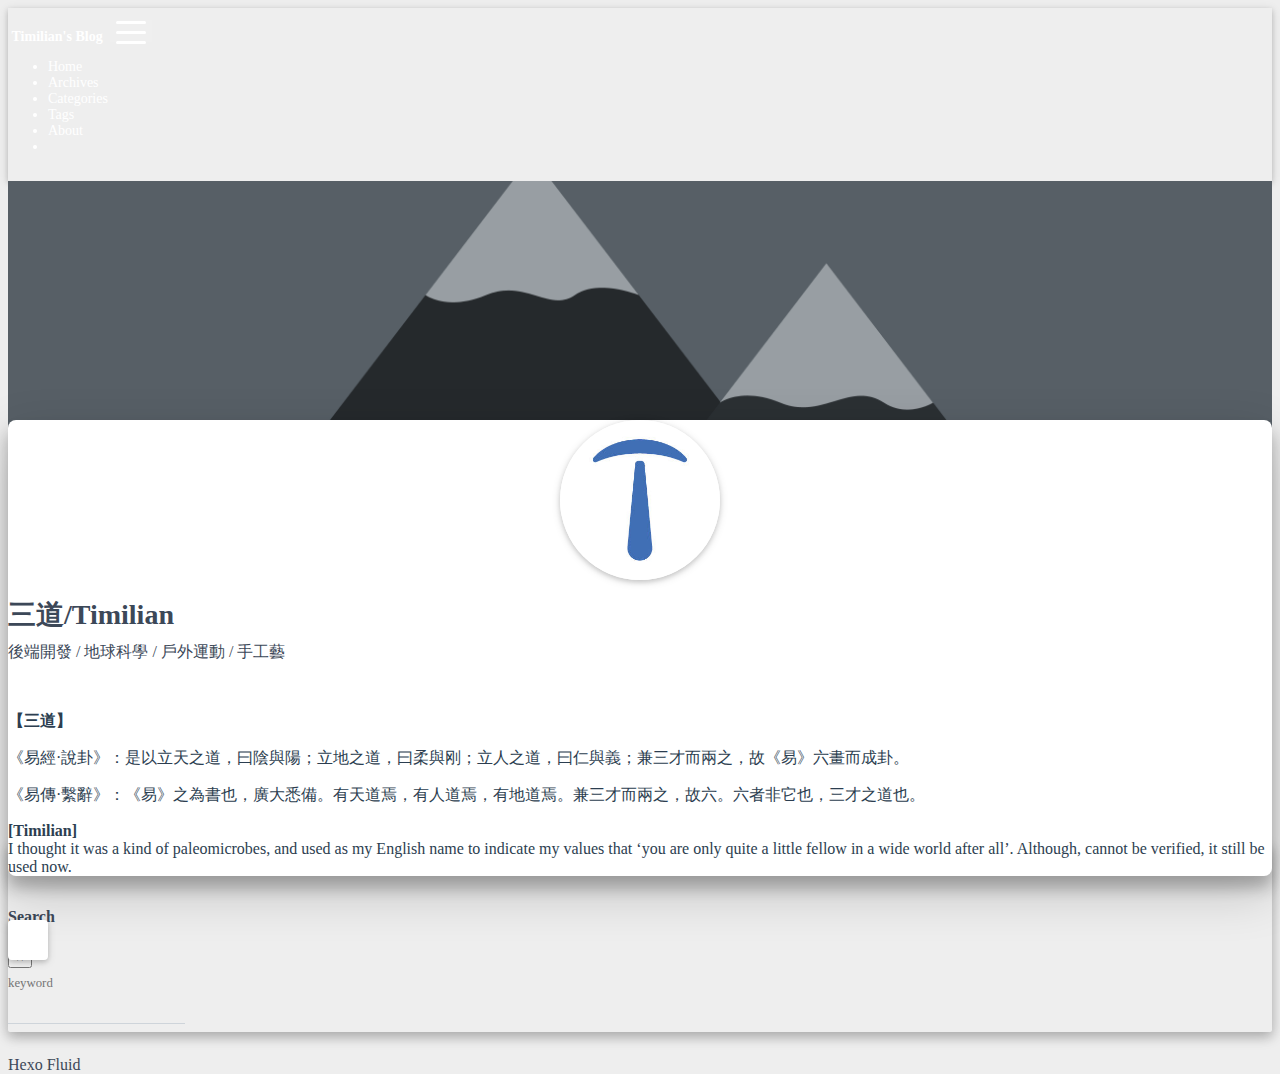
<file: about/index.html>
<!DOCTYPE html>
<html lang="en">





<head>
  <meta charset="UTF-8">
  <link rel="apple-touch-icon" sizes="76x76" href="/img/apple-touch-icon.png">
  <link rel="icon" type="image/png" href="/img/favicon.png">
  <meta name="viewport"
        content="width=device-width, initial-scale=1.0, maximum-scale=1.0, user-scalable=no, shrink-to-fit=no">
  <meta http-equiv="x-ua-compatible" content="ie=edge">
  
  <meta name="theme-color" content="#2f4154">
  <meta name="description" content="">
  <meta name="author" content="三道/Timilian">
  <meta name="keywords" content="">
  <title>About - Timilian&#39;s Blog</title>

  <link  rel="stylesheet" href="https://cdn.staticfile.org/twitter-bootstrap/4.4.1/css/bootstrap.min.css" />
<link  rel="stylesheet" href="https://cdn.staticfile.org/github-markdown-css/4.0.0/github-markdown.min.css" />


  <link  rel="stylesheet" href="https://cdn.staticfile.org/highlight.js/10.0.0/styles/github-gist.min.css" />


<!-- 主题依赖的图标库，不要自行修改 -->

<link rel="stylesheet" href="//at.alicdn.com/t/font_1749284_fmb4a04yx8h.css">



<link rel="stylesheet" href="//at.alicdn.com/t/font_1736178_ijqayz9ro8k.css">




<link  rel="stylesheet" href="/css/main.css" />

<!-- 自定义样式保持在最底部 -->


<meta name="generator" content="Hexo 4.2.0"></head>


<body>
  <header style="height: 60vh;">
    <nav id="navbar" class="navbar fixed-top  navbar-expand-lg navbar-dark scrolling-navbar">
  <div class="container">
    <a class="navbar-brand"
       href="/">&nbsp;<strong>Timilian's Blog</strong>&nbsp;</a>

    <button id="navbar-toggler-btn" class="navbar-toggler" type="button" data-toggle="collapse"
            data-target="#navbarSupportedContent"
            aria-controls="navbarSupportedContent" aria-expanded="false" aria-label="Toggle navigation">
      <div class="animated-icon"><span></span><span></span><span></span></div>
    </button>

    <!-- Collapsible content -->
    <div class="collapse navbar-collapse" id="navbarSupportedContent">
      <ul class="navbar-nav ml-auto text-center">
        
          
          
          
          <li class="nav-item">
            <a class="nav-link" href="/">
              <i class="iconfont icon-home-fill"></i>
              Home</a>
          </li>
        
          
          
          
          <li class="nav-item">
            <a class="nav-link" href="/archives/">
              <i class="iconfont icon-archive-fill"></i>
              Archives</a>
          </li>
        
          
          
          
          <li class="nav-item">
            <a class="nav-link" href="/categories/">
              <i class="iconfont icon-category-fill"></i>
              Categories</a>
          </li>
        
          
          
          
          <li class="nav-item">
            <a class="nav-link" href="/tags/">
              <i class="iconfont icon-tags-fill"></i>
              Tags</a>
          </li>
        
          
          
          
          <li class="nav-item">
            <a class="nav-link" href="/about/">
              <i class="iconfont icon-user-fill"></i>
              About</a>
          </li>
        
        
          <li class="nav-item" id="search-btn">
            <a class="nav-link" data-toggle="modal" data-target="#modalSearch">&nbsp;&nbsp;<i
                class="iconfont icon-search"></i>&nbsp;&nbsp;</a>
          </li>
        
      </ul>
    </div>
  </div>
</nav>

    <div class="view intro-2" id="background" parallax=true
         style="background: url('/img/default.png') no-repeat center center;
           background-size: cover;">
      <div class="full-bg-img">
        <div class="mask flex-center" style="background-color: rgba(0, 0, 0, 0.3)">
          <div class="container text-center white-text fadeInUp">
            <span class="h2" id="subtitle">
              
            </span>

            
          </div>

          
        </div>
      </div>
    </div>
  </header>

  <main>
    
      <div class="container nopadding-md">
        <div class="py-5" id="board"
          >
          
            <div class="about-avatar">
              <img src="/img/avatar.png" srcset="/img/loading.gif"
                   class="img-fluid" alt="avatar">
            </div>
          
          <div class="container">
            <div class="row">
              <div class="col-12 col-md-10 m-auto">
                

<div class="text-center">
  <div class="about-info">
    <div class="about-name">三道/Timilian</div>
    <div class="about-intro">後端開發 / 地球科學 / 戶外運動 / 手工藝</div>
    <div class="about-icons">
      
        
        
        
        <a href="https://github.com/Timilian" target="_blank" rel="noopener" class="">
          <i class="iconfont icon-github-fill" aria-hidden="true"></i>
          
        </a>
      
        
        
        
        <a href="https://douban.com" target="_blank" rel="noopener" class="">
          <i class="iconfont icon-douban-fill" aria-hidden="true"></i>
          
        </a>
      
        
        
        
        <a href="javascript:;" class="qr-trigger">
          <i class="iconfont icon-wechat-fill" aria-hidden="true"></i>
          
            <img class="qr-img" src="/img/wechat_qrcode.jpg" srcset="/img/loading.gif" alt="qrcode" />
          
        </a>
      
    </div>
  </div>
</div>
<div class="mt-5 markdown-body">
  <p><strong>【三道】</strong></p>
<p>《易經·說卦》：是以立天之道，曰陰與陽；立地之道，曰柔與刚；立人之道，曰仁與義；兼三才而兩之，故《易》六畫而成卦。</p>
<p>《易傳·繫辭》：《易》之為書也，廣大悉備。有天道焉，有人道焉，有地道焉。兼三才而兩之，故六。六者非它也，三才之道也。</p>
<p><strong>[Timilian]</strong><br>I thought it was a kind of paleomicrobes, and used as my English name to indicate my values that ‘you are only quite a little fellow in a wide world after all’. Although, cannot be verified, it still be used now.</p>

</div>

              </div>
            </div>
          </div>
        </div>
      </div>
    
  </main>

  
    <a id="scroll-top-button" href="#" role="button">
      <i class="iconfont icon-arrowup" aria-hidden="true"></i>
    </a>
  

  
    <div class="modal fade" id="modalSearch" tabindex="-1" role="dialog" aria-labelledby="ModalLabel"
     aria-hidden="true">
  <div class="modal-dialog modal-dialog-scrollable modal-lg" role="document">
    <div class="modal-content">
      <div class="modal-header text-center">
        <h4 class="modal-title w-100 font-weight-bold">Search</h4>
        <button type="button" id="local-search-close" class="close" data-dismiss="modal" aria-label="Close">
          <span aria-hidden="true">&times;</span>
        </button>
      </div>
      <div class="modal-body mx-3">
        <div class="md-form mb-5">
          <input type="text" id="local-search-input" class="form-control validate">
          <label data-error="x" data-success="v"
                 for="local-search-input">keyword</label>
        </div>
        <div class="list-group" id="local-search-result"></div>
      </div>
    </div>
  </div>
</div>
  

  

  

  <footer class="mt-5">
  <div class="text-center py-3">
    <div>
      <a href="https://hexo.io" target="_blank" rel="nofollow noopener"><span>Hexo</span></a>
      <i class="iconfont icon-love"></i>
      <a href="https://github.com/fluid-dev/hexo-theme-fluid" target="_blank" rel="nofollow noopener">
        <span>Fluid</span></a>
    </div>
    

    

    
  </div>
</footer>

<!-- SCRIPTS -->
<script  src="https://cdn.staticfile.org/jquery/3.4.1/jquery.min.js" ></script>
<script  src="https://cdn.staticfile.org/twitter-bootstrap/4.4.1/js/bootstrap.min.js" ></script>
<script  src="/js/main.js" ></script>


  <script  src="/js/lazyload.js" ></script>





  <script defer src="https://cdn.staticfile.org/clipboard.js/2.0.6/clipboard.min.js" ></script>
  <script  src="/js/clipboard-use.js" ></script>






<!-- Plugins -->



  <script  src="https://cdn.staticfile.org/typed.js/2.0.11/typed.min.js" ></script>
  <script>
    var typed = new Typed('#subtitle', {
      strings: [
        '  ',
        "About&nbsp;",
      ],
      cursorChar: "_",
      typeSpeed: 70,
      loop: false,
    });
    typed.stop();
    $(document).ready(function () {
      $(".typed-cursor").addClass("h2");
      typed.start();
    });
  </script>



  <script  src="https://cdn.staticfile.org/anchor-js/4.2.2/anchor.min.js" ></script>
  <script>
    anchors.options = {
      placement: "right",
      visible: "hover",
      
    };
    var el = "h1,h2,h3,h4,h5,h6".split(",");
    var res = [];
    for (item of el) {
      res.push(".markdown-body > " + item)
    }
    anchors.add(res.join(", "))
  </script>



  <script  src="/js/local-search.js" ></script>
  <script>
    var path = "/local-search.xml";
    var inputArea = document.querySelector("#local-search-input");
    inputArea.onclick = function () {
      searchFunc(path, 'local-search-input', 'local-search-result');
      this.onclick = null
    }
  </script>




















</body>
</html>
</file>
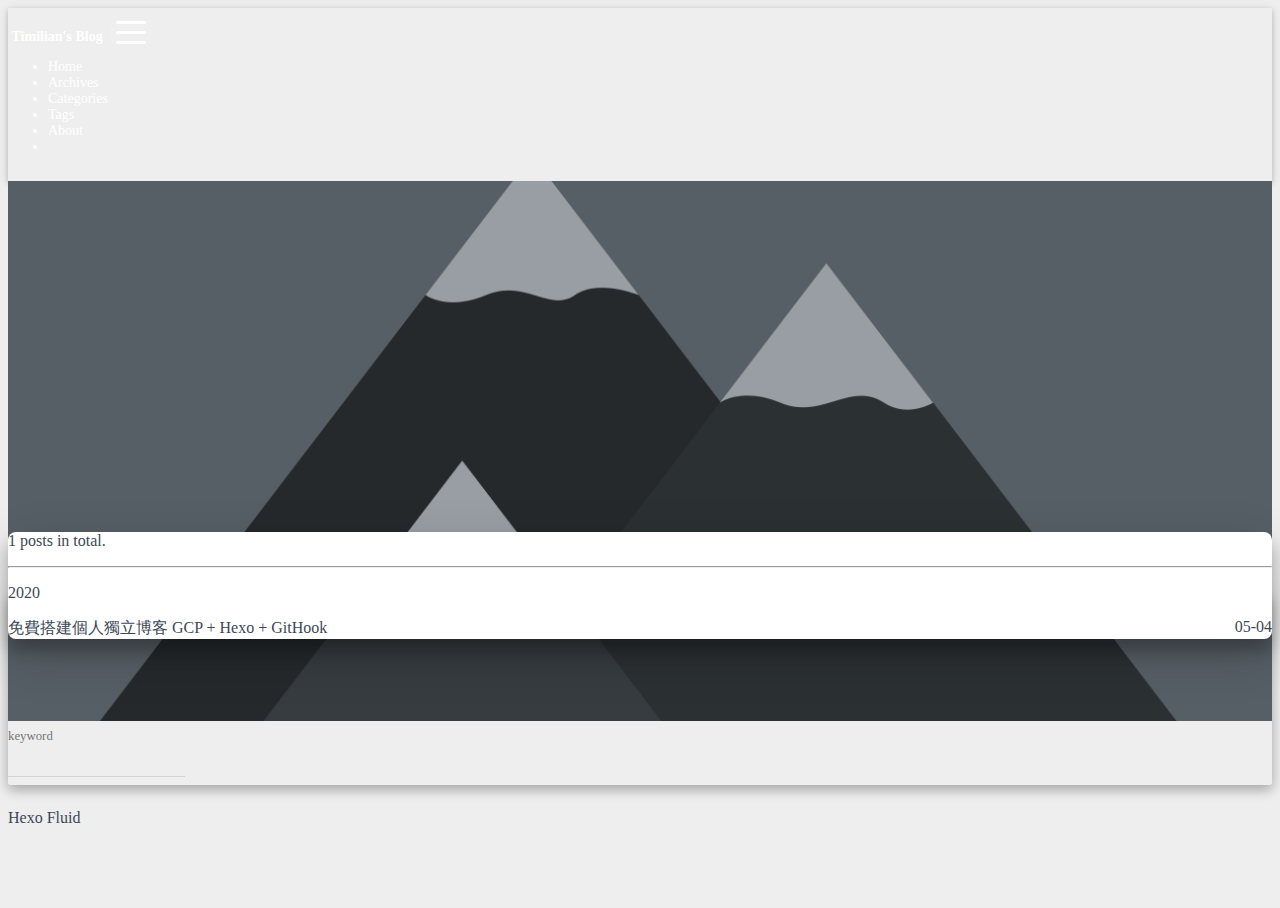
<file: archives/index.html>
<!DOCTYPE html>
<html lang="en">





<head>
  <meta charset="UTF-8">
  <link rel="apple-touch-icon" sizes="76x76" href="/img/apple-touch-icon.png">
  <link rel="icon" type="image/png" href="/img/favicon.png">
  <meta name="viewport"
        content="width=device-width, initial-scale=1.0, maximum-scale=1.0, user-scalable=no, shrink-to-fit=no">
  <meta http-equiv="x-ua-compatible" content="ie=edge">
  
  <meta name="theme-color" content="#2f4154">
  <meta name="description" content="">
  <meta name="author" content="三道/Timilian">
  <meta name="keywords" content="">
  <title>Archives - Timilian&#39;s Blog</title>

  <link  rel="stylesheet" href="https://cdn.staticfile.org/twitter-bootstrap/4.4.1/css/bootstrap.min.css" />
<link  rel="stylesheet" href="https://cdn.staticfile.org/github-markdown-css/4.0.0/github-markdown.min.css" />


  <link  rel="stylesheet" href="https://cdn.staticfile.org/highlight.js/10.0.0/styles/github-gist.min.css" />


<!-- 主题依赖的图标库，不要自行修改 -->

<link rel="stylesheet" href="//at.alicdn.com/t/font_1749284_fmb4a04yx8h.css">



<link rel="stylesheet" href="//at.alicdn.com/t/font_1736178_ijqayz9ro8k.css">




<link  rel="stylesheet" href="/css/main.css" />

<!-- 自定义样式保持在最底部 -->


<meta name="generator" content="Hexo 4.2.0"></head>


<body>
  <header style="height: 60vh;">
    <nav id="navbar" class="navbar fixed-top  navbar-expand-lg navbar-dark scrolling-navbar">
  <div class="container">
    <a class="navbar-brand"
       href="/">&nbsp;<strong>Timilian's Blog</strong>&nbsp;</a>

    <button id="navbar-toggler-btn" class="navbar-toggler" type="button" data-toggle="collapse"
            data-target="#navbarSupportedContent"
            aria-controls="navbarSupportedContent" aria-expanded="false" aria-label="Toggle navigation">
      <div class="animated-icon"><span></span><span></span><span></span></div>
    </button>

    <!-- Collapsible content -->
    <div class="collapse navbar-collapse" id="navbarSupportedContent">
      <ul class="navbar-nav ml-auto text-center">
        
          
          
          
          <li class="nav-item">
            <a class="nav-link" href="/">
              <i class="iconfont icon-home-fill"></i>
              Home</a>
          </li>
        
          
          
          
          <li class="nav-item">
            <a class="nav-link" href="/archives/">
              <i class="iconfont icon-archive-fill"></i>
              Archives</a>
          </li>
        
          
          
          
          <li class="nav-item">
            <a class="nav-link" href="/categories/">
              <i class="iconfont icon-category-fill"></i>
              Categories</a>
          </li>
        
          
          
          
          <li class="nav-item">
            <a class="nav-link" href="/tags/">
              <i class="iconfont icon-tags-fill"></i>
              Tags</a>
          </li>
        
          
          
          
          <li class="nav-item">
            <a class="nav-link" href="/about/">
              <i class="iconfont icon-user-fill"></i>
              About</a>
          </li>
        
        
          <li class="nav-item" id="search-btn">
            <a class="nav-link" data-toggle="modal" data-target="#modalSearch">&nbsp;&nbsp;<i
                class="iconfont icon-search"></i>&nbsp;&nbsp;</a>
          </li>
        
      </ul>
    </div>
  </div>
</nav>

    <div class="view intro-2" id="background" parallax=true
         style="background: url('/img/default.png') no-repeat center center;
           background-size: cover;">
      <div class="full-bg-img">
        <div class="mask flex-center" style="background-color: rgba(0, 0, 0, 0.3)">
          <div class="container text-center white-text fadeInUp">
            <span class="h2" id="subtitle">
              
            </span>

            
          </div>

          
        </div>
      </div>
    </div>
  </header>

  <main>
    
      <div class="container nopadding-md">
        <div class="py-5" id="board"
          >
          
          <div class="container">
            <div class="row">
              <div class="col-12 col-md-10 m-auto">
                

<div class="list-group">
  <p class="h4">1 posts in total.</p>
  <hr>
  
    
      
      <p class="h5">2020</p>
    
    <a href="/2020/05/04/how-to-bulid-hexo-blog/" class="list-group-item list-group-item-action">
      <span class="archive-post-title">免費搭建個人獨立博客 GCP + Hexo + GitHook</span>
      <span style="float: right;">05-04</span>
    </a>
  
</div>



              </div>
            </div>
          </div>
        </div>
      </div>
    
  </main>

  
    <a id="scroll-top-button" href="#" role="button">
      <i class="iconfont icon-arrowup" aria-hidden="true"></i>
    </a>
  

  
    <div class="modal fade" id="modalSearch" tabindex="-1" role="dialog" aria-labelledby="ModalLabel"
     aria-hidden="true">
  <div class="modal-dialog modal-dialog-scrollable modal-lg" role="document">
    <div class="modal-content">
      <div class="modal-header text-center">
        <h4 class="modal-title w-100 font-weight-bold">Search</h4>
        <button type="button" id="local-search-close" class="close" data-dismiss="modal" aria-label="Close">
          <span aria-hidden="true">&times;</span>
        </button>
      </div>
      <div class="modal-body mx-3">
        <div class="md-form mb-5">
          <input type="text" id="local-search-input" class="form-control validate">
          <label data-error="x" data-success="v"
                 for="local-search-input">keyword</label>
        </div>
        <div class="list-group" id="local-search-result"></div>
      </div>
    </div>
  </div>
</div>
  

  

  

  <footer class="mt-5">
  <div class="text-center py-3">
    <div>
      <a href="https://hexo.io" target="_blank" rel="nofollow noopener"><span>Hexo</span></a>
      <i class="iconfont icon-love"></i>
      <a href="https://github.com/fluid-dev/hexo-theme-fluid" target="_blank" rel="nofollow noopener">
        <span>Fluid</span></a>
    </div>
    

    

    
  </div>
</footer>

<!-- SCRIPTS -->
<script  src="https://cdn.staticfile.org/jquery/3.4.1/jquery.min.js" ></script>
<script  src="https://cdn.staticfile.org/twitter-bootstrap/4.4.1/js/bootstrap.min.js" ></script>
<script  src="/js/main.js" ></script>


  <script  src="/js/lazyload.js" ></script>





  <script defer src="https://cdn.staticfile.org/clipboard.js/2.0.6/clipboard.min.js" ></script>
  <script  src="/js/clipboard-use.js" ></script>






<!-- Plugins -->



  <script  src="https://cdn.staticfile.org/typed.js/2.0.11/typed.min.js" ></script>
  <script>
    var typed = new Typed('#subtitle', {
      strings: [
        '  ',
        "Archive&nbsp;",
      ],
      cursorChar: "_",
      typeSpeed: 70,
      loop: false,
    });
    typed.stop();
    $(document).ready(function () {
      $(".typed-cursor").addClass("h2");
      typed.start();
    });
  </script>



  <script  src="https://cdn.staticfile.org/anchor-js/4.2.2/anchor.min.js" ></script>
  <script>
    anchors.options = {
      placement: "right",
      visible: "hover",
      
    };
    var el = "h1,h2,h3,h4,h5,h6".split(",");
    var res = [];
    for (item of el) {
      res.push(".markdown-body > " + item)
    }
    anchors.add(res.join(", "))
  </script>



  <script  src="/js/local-search.js" ></script>
  <script>
    var path = "/local-search.xml";
    var inputArea = document.querySelector("#local-search-input");
    inputArea.onclick = function () {
      searchFunc(path, 'local-search-input', 'local-search-result');
      this.onclick = null
    }
  </script>




















</body>
</html>
</file>
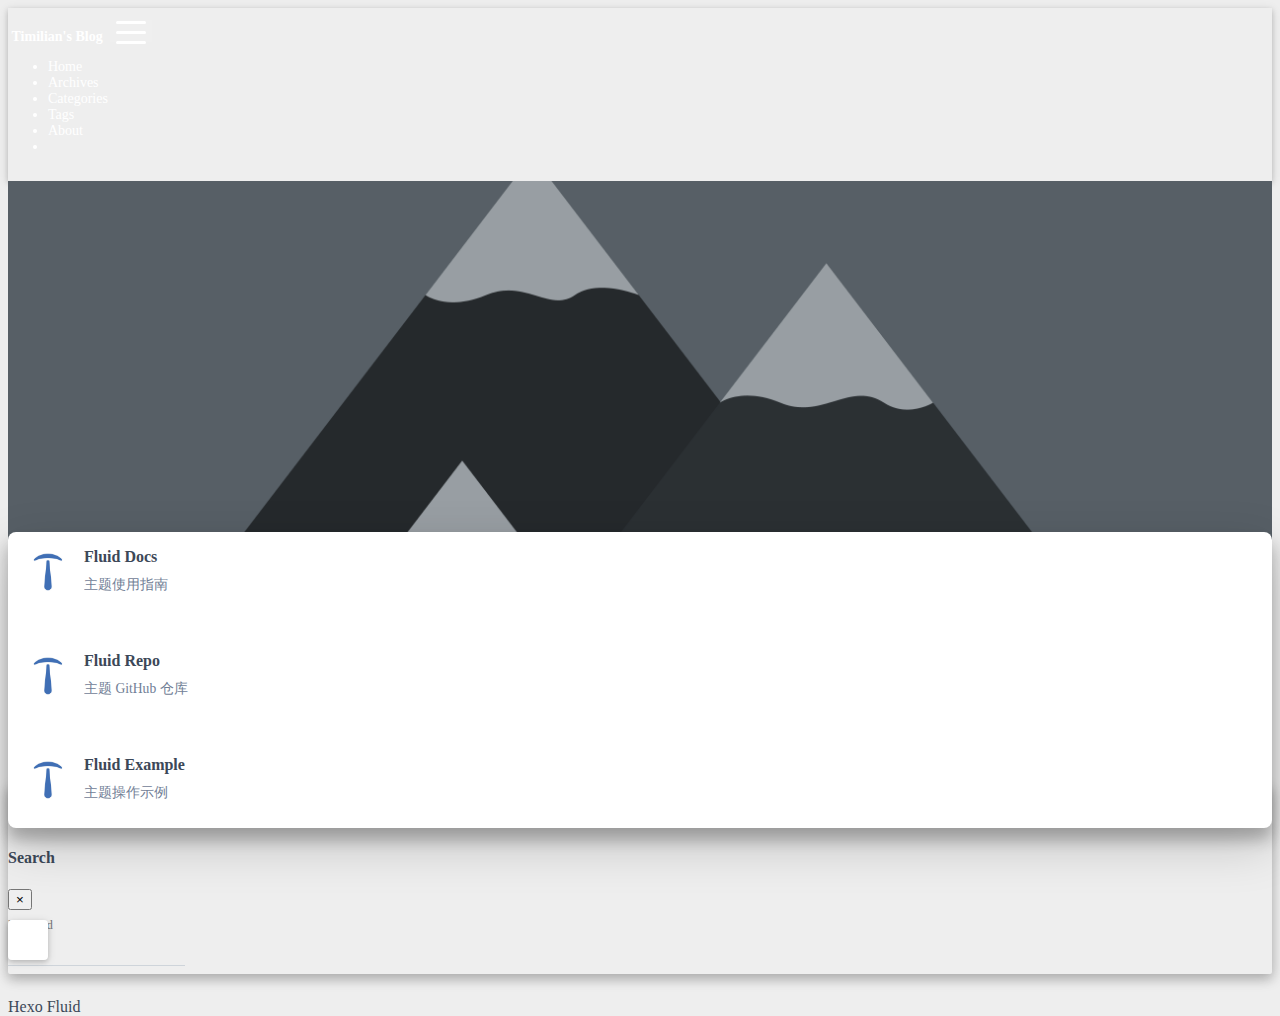
<file: links/index.html>
<!DOCTYPE html>
<html lang="en">





<head>
  <meta charset="UTF-8">
  <link rel="apple-touch-icon" sizes="76x76" href="/img/apple-touch-icon.png">
  <link rel="icon" type="image/png" href="/img/favicon.png">
  <meta name="viewport"
        content="width=device-width, initial-scale=1.0, maximum-scale=1.0, user-scalable=no, shrink-to-fit=no">
  <meta http-equiv="x-ua-compatible" content="ie=edge">
  
  <meta name="theme-color" content="#2f4154">
  <meta name="description" content="">
  <meta name="author" content="三道/Timilian">
  <meta name="keywords" content="">
  <title>Links - Timilian&#39;s Blog</title>

  <link  rel="stylesheet" href="https://cdn.staticfile.org/twitter-bootstrap/4.4.1/css/bootstrap.min.css" />
<link  rel="stylesheet" href="https://cdn.staticfile.org/github-markdown-css/4.0.0/github-markdown.min.css" />


  <link  rel="stylesheet" href="https://cdn.staticfile.org/highlight.js/10.0.0/styles/github-gist.min.css" />


<!-- 主题依赖的图标库，不要自行修改 -->

<link rel="stylesheet" href="//at.alicdn.com/t/font_1749284_fmb4a04yx8h.css">



<link rel="stylesheet" href="//at.alicdn.com/t/font_1736178_ijqayz9ro8k.css">




<link  rel="stylesheet" href="/css/main.css" />

<!-- 自定义样式保持在最底部 -->


<meta name="generator" content="Hexo 4.2.0"></head>


<body>
  <header style="height: 60vh;">
    <nav id="navbar" class="navbar fixed-top  navbar-expand-lg navbar-dark scrolling-navbar">
  <div class="container">
    <a class="navbar-brand"
       href="/">&nbsp;<strong>Timilian's Blog</strong>&nbsp;</a>

    <button id="navbar-toggler-btn" class="navbar-toggler" type="button" data-toggle="collapse"
            data-target="#navbarSupportedContent"
            aria-controls="navbarSupportedContent" aria-expanded="false" aria-label="Toggle navigation">
      <div class="animated-icon"><span></span><span></span><span></span></div>
    </button>

    <!-- Collapsible content -->
    <div class="collapse navbar-collapse" id="navbarSupportedContent">
      <ul class="navbar-nav ml-auto text-center">
        
          
          
          
          <li class="nav-item">
            <a class="nav-link" href="/">
              <i class="iconfont icon-home-fill"></i>
              Home</a>
          </li>
        
          
          
          
          <li class="nav-item">
            <a class="nav-link" href="/archives/">
              <i class="iconfont icon-archive-fill"></i>
              Archives</a>
          </li>
        
          
          
          
          <li class="nav-item">
            <a class="nav-link" href="/categories/">
              <i class="iconfont icon-category-fill"></i>
              Categories</a>
          </li>
        
          
          
          
          <li class="nav-item">
            <a class="nav-link" href="/tags/">
              <i class="iconfont icon-tags-fill"></i>
              Tags</a>
          </li>
        
          
          
          
          <li class="nav-item">
            <a class="nav-link" href="/about/">
              <i class="iconfont icon-user-fill"></i>
              About</a>
          </li>
        
        
          <li class="nav-item" id="search-btn">
            <a class="nav-link" data-toggle="modal" data-target="#modalSearch">&nbsp;&nbsp;<i
                class="iconfont icon-search"></i>&nbsp;&nbsp;</a>
          </li>
        
      </ul>
    </div>
  </div>
</nav>

    <div class="view intro-2" id="background" parallax=true
         style="background: url('/img/default.png') no-repeat center center;
           background-size: cover;">
      <div class="full-bg-img">
        <div class="mask flex-center" style="background-color: rgba(0, 0, 0, 0.3)">
          <div class="container text-center white-text fadeInUp">
            <span class="h2" id="subtitle">
              
            </span>

            
          </div>

          
        </div>
      </div>
    </div>
  </header>

  <main>
    
      <div class="container nopadding-md">
        <div class="py-5" id="board"
          >
          
          <div class="container">
            <div class="row">
              <div class="col-12 col-md-10 m-auto">
                

<div class="row links">
  
    
    <div class="card col-lg-4 col-md-6 col-sm-12">
      <a href="https://hexo.fluid-dev.com/docs/" class="card-body hover-with-bg" target="_blank" rel="noopener">
        <div class="card-content">
          
            <div class="link-avatar my-auto">
              <img src="/img/favicon.png" srcset="/img/loading.gif" alt="Fluid Docs" />
            </div>
          
          <div class="link-text">
            <div class="link-title">Fluid Docs</div>
            <div class="link-intro">主题使用指南</div>
          </div>
        </div>
      </a>
    </div>
  
    
    <div class="card col-lg-4 col-md-6 col-sm-12">
      <a href="https://github.com/fluid-dev/hexo-theme-fluid" class="card-body hover-with-bg" target="_blank" rel="noopener">
        <div class="card-content">
          
            <div class="link-avatar my-auto">
              <img src="/img/favicon.png" srcset="/img/loading.gif" alt="Fluid Repo" />
            </div>
          
          <div class="link-text">
            <div class="link-title">Fluid Repo</div>
            <div class="link-intro">主题 GitHub 仓库</div>
          </div>
        </div>
      </a>
    </div>
  
    
    <div class="card col-lg-4 col-md-6 col-sm-12">
      <a href="https://hexo.fluid-dev.com/docs/example/" class="card-body hover-with-bg" target="_blank" rel="noopener">
        <div class="card-content">
          
            <div class="link-avatar my-auto">
              <img src="/img/favicon.png" srcset="/img/loading.gif" alt="Fluid Example" />
            </div>
          
          <div class="link-text">
            <div class="link-title">Fluid Example</div>
            <div class="link-intro">主题操作示例</div>
          </div>
        </div>
      </a>
    </div>
  
</div>

              </div>
            </div>
          </div>
        </div>
      </div>
    
  </main>

  
    <a id="scroll-top-button" href="#" role="button">
      <i class="iconfont icon-arrowup" aria-hidden="true"></i>
    </a>
  

  
    <div class="modal fade" id="modalSearch" tabindex="-1" role="dialog" aria-labelledby="ModalLabel"
     aria-hidden="true">
  <div class="modal-dialog modal-dialog-scrollable modal-lg" role="document">
    <div class="modal-content">
      <div class="modal-header text-center">
        <h4 class="modal-title w-100 font-weight-bold">Search</h4>
        <button type="button" id="local-search-close" class="close" data-dismiss="modal" aria-label="Close">
          <span aria-hidden="true">&times;</span>
        </button>
      </div>
      <div class="modal-body mx-3">
        <div class="md-form mb-5">
          <input type="text" id="local-search-input" class="form-control validate">
          <label data-error="x" data-success="v"
                 for="local-search-input">keyword</label>
        </div>
        <div class="list-group" id="local-search-result"></div>
      </div>
    </div>
  </div>
</div>
  

  

  

  <footer class="mt-5">
  <div class="text-center py-3">
    <div>
      <a href="https://hexo.io" target="_blank" rel="nofollow noopener"><span>Hexo</span></a>
      <i class="iconfont icon-love"></i>
      <a href="https://github.com/fluid-dev/hexo-theme-fluid" target="_blank" rel="nofollow noopener">
        <span>Fluid</span></a>
    </div>
    

    

    
  </div>
</footer>

<!-- SCRIPTS -->
<script  src="https://cdn.staticfile.org/jquery/3.4.1/jquery.min.js" ></script>
<script  src="https://cdn.staticfile.org/twitter-bootstrap/4.4.1/js/bootstrap.min.js" ></script>
<script  src="/js/main.js" ></script>


  <script  src="/js/lazyload.js" ></script>





  <script defer src="https://cdn.staticfile.org/clipboard.js/2.0.6/clipboard.min.js" ></script>
  <script  src="/js/clipboard-use.js" ></script>






<!-- Plugins -->



  <script  src="https://cdn.staticfile.org/typed.js/2.0.11/typed.min.js" ></script>
  <script>
    var typed = new Typed('#subtitle', {
      strings: [
        '  ',
        "Links&nbsp;",
      ],
      cursorChar: "_",
      typeSpeed: 70,
      loop: false,
    });
    typed.stop();
    $(document).ready(function () {
      $(".typed-cursor").addClass("h2");
      typed.start();
    });
  </script>



  <script  src="https://cdn.staticfile.org/anchor-js/4.2.2/anchor.min.js" ></script>
  <script>
    anchors.options = {
      placement: "right",
      visible: "hover",
      
    };
    var el = "h1,h2,h3,h4,h5,h6".split(",");
    var res = [];
    for (item of el) {
      res.push(".markdown-body > " + item)
    }
    anchors.add(res.join(", "))
  </script>



  <script  src="/js/local-search.js" ></script>
  <script>
    var path = "/local-search.xml";
    var inputArea = document.querySelector("#local-search-input");
    inputArea.onclick = function () {
      searchFunc(path, 'local-search-input', 'local-search-result');
      this.onclick = null
    }
  </script>




















</body>
</html>
</file>
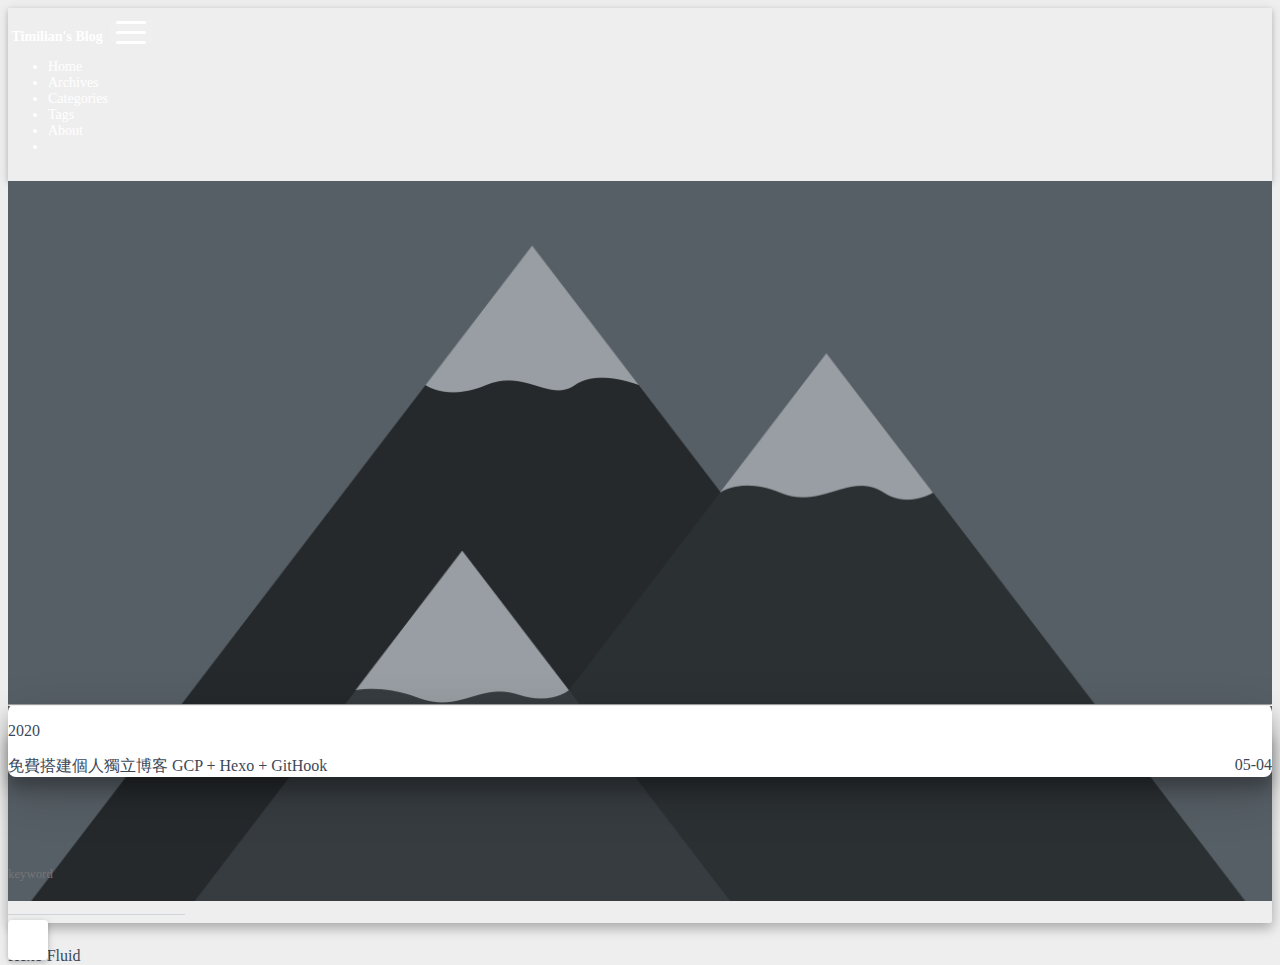
<file: tags/hexo-gcp/index.html>
<!DOCTYPE html>
<html lang="en">





<head>
  <meta charset="UTF-8">
  <link rel="apple-touch-icon" sizes="76x76" href="/img/apple-touch-icon.png">
  <link rel="icon" type="image/png" href="/img/favicon.png">
  <meta name="viewport"
        content="width=device-width, initial-scale=1.0, maximum-scale=1.0, user-scalable=no, shrink-to-fit=no">
  <meta http-equiv="x-ua-compatible" content="ie=edge">
  
  <meta name="theme-color" content="#2f4154">
  <meta name="description" content="">
  <meta name="author" content="三道/Timilian">
  <meta name="keywords" content="">
  <title>Tags - hexo gcp - Timilian&#39;s Blog</title>

  <link  rel="stylesheet" href="https://cdn.staticfile.org/twitter-bootstrap/4.4.1/css/bootstrap.min.css" />
<link  rel="stylesheet" href="https://cdn.staticfile.org/github-markdown-css/4.0.0/github-markdown.min.css" />


  <link  rel="stylesheet" href="https://cdn.staticfile.org/highlight.js/10.0.0/styles/github-gist.min.css" />


<!-- 主题依赖的图标库，不要自行修改 -->

<link rel="stylesheet" href="//at.alicdn.com/t/font_1749284_fmb4a04yx8h.css">



<link rel="stylesheet" href="//at.alicdn.com/t/font_1736178_ijqayz9ro8k.css">




<link  rel="stylesheet" href="/css/main.css" />

<!-- 自定义样式保持在最底部 -->


<meta name="generator" content="Hexo 4.2.0"></head>


<body>
  <header style="height: 80vh;">
    <nav id="navbar" class="navbar fixed-top  navbar-expand-lg navbar-dark scrolling-navbar">
  <div class="container">
    <a class="navbar-brand"
       href="/">&nbsp;<strong>Timilian's Blog</strong>&nbsp;</a>

    <button id="navbar-toggler-btn" class="navbar-toggler" type="button" data-toggle="collapse"
            data-target="#navbarSupportedContent"
            aria-controls="navbarSupportedContent" aria-expanded="false" aria-label="Toggle navigation">
      <div class="animated-icon"><span></span><span></span><span></span></div>
    </button>

    <!-- Collapsible content -->
    <div class="collapse navbar-collapse" id="navbarSupportedContent">
      <ul class="navbar-nav ml-auto text-center">
        
          
          
          
          <li class="nav-item">
            <a class="nav-link" href="/">
              <i class="iconfont icon-home-fill"></i>
              Home</a>
          </li>
        
          
          
          
          <li class="nav-item">
            <a class="nav-link" href="/archives/">
              <i class="iconfont icon-archive-fill"></i>
              Archives</a>
          </li>
        
          
          
          
          <li class="nav-item">
            <a class="nav-link" href="/categories/">
              <i class="iconfont icon-category-fill"></i>
              Categories</a>
          </li>
        
          
          
          
          <li class="nav-item">
            <a class="nav-link" href="/tags/">
              <i class="iconfont icon-tags-fill"></i>
              Tags</a>
          </li>
        
          
          
          
          <li class="nav-item">
            <a class="nav-link" href="/about/">
              <i class="iconfont icon-user-fill"></i>
              About</a>
          </li>
        
        
          <li class="nav-item" id="search-btn">
            <a class="nav-link" data-toggle="modal" data-target="#modalSearch">&nbsp;&nbsp;<i
                class="iconfont icon-search"></i>&nbsp;&nbsp;</a>
          </li>
        
      </ul>
    </div>
  </div>
</nav>

    <div class="view intro-2" id="background" parallax=true
         style="background: url('/img/default.png') no-repeat center center;
           background-size: cover;">
      <div class="full-bg-img">
        <div class="mask flex-center" style="background-color: rgba(0, 0, 0, 0.3)">
          <div class="container text-center white-text fadeInUp">
            <span class="h2" id="subtitle">
              
            </span>

            
          </div>

          
        </div>
      </div>
    </div>
  </header>

  <main>
    
      <div class="container nopadding-md">
        <div class="py-5" id="board"
          >
          
          <div class="container">
            <div class="row">
              <div class="col-12 col-md-10 m-auto">
                

<div class="list-group">
<!--  <p class="h4">1 posts in total.</p>-->
  <hr>
  
    
      
      <p class="h5">2020</p>
    
    <a href="/2020/05/04/how-to-bulid-hexo-blog/" class="list-group-item list-group-item-action">
      <span class="archive-post-title">免費搭建個人獨立博客 GCP + Hexo + GitHook</span>
      <span style="float: right;">05-04</span>
    </a>
  
</div>



              </div>
            </div>
          </div>
        </div>
      </div>
    
  </main>

  
    <a id="scroll-top-button" href="#" role="button">
      <i class="iconfont icon-arrowup" aria-hidden="true"></i>
    </a>
  

  
    <div class="modal fade" id="modalSearch" tabindex="-1" role="dialog" aria-labelledby="ModalLabel"
     aria-hidden="true">
  <div class="modal-dialog modal-dialog-scrollable modal-lg" role="document">
    <div class="modal-content">
      <div class="modal-header text-center">
        <h4 class="modal-title w-100 font-weight-bold">Search</h4>
        <button type="button" id="local-search-close" class="close" data-dismiss="modal" aria-label="Close">
          <span aria-hidden="true">&times;</span>
        </button>
      </div>
      <div class="modal-body mx-3">
        <div class="md-form mb-5">
          <input type="text" id="local-search-input" class="form-control validate">
          <label data-error="x" data-success="v"
                 for="local-search-input">keyword</label>
        </div>
        <div class="list-group" id="local-search-result"></div>
      </div>
    </div>
  </div>
</div>
  

  

  

  <footer class="mt-5">
  <div class="text-center py-3">
    <div>
      <a href="https://hexo.io" target="_blank" rel="nofollow noopener"><span>Hexo</span></a>
      <i class="iconfont icon-love"></i>
      <a href="https://github.com/fluid-dev/hexo-theme-fluid" target="_blank" rel="nofollow noopener">
        <span>Fluid</span></a>
    </div>
    

    

    
  </div>
</footer>

<!-- SCRIPTS -->
<script  src="https://cdn.staticfile.org/jquery/3.4.1/jquery.min.js" ></script>
<script  src="https://cdn.staticfile.org/twitter-bootstrap/4.4.1/js/bootstrap.min.js" ></script>
<script  src="/js/main.js" ></script>


  <script  src="/js/lazyload.js" ></script>





  <script defer src="https://cdn.staticfile.org/clipboard.js/2.0.6/clipboard.min.js" ></script>
  <script  src="/js/clipboard-use.js" ></script>






<!-- Plugins -->



  <script  src="https://cdn.staticfile.org/typed.js/2.0.11/typed.min.js" ></script>
  <script>
    var typed = new Typed('#subtitle', {
      strings: [
        '  ',
        "Tag - hexo gcp&nbsp;",
      ],
      cursorChar: "_",
      typeSpeed: 70,
      loop: false,
    });
    typed.stop();
    $(document).ready(function () {
      $(".typed-cursor").addClass("h2");
      typed.start();
    });
  </script>



  <script  src="https://cdn.staticfile.org/anchor-js/4.2.2/anchor.min.js" ></script>
  <script>
    anchors.options = {
      placement: "right",
      visible: "hover",
      
    };
    var el = "h1,h2,h3,h4,h5,h6".split(",");
    var res = [];
    for (item of el) {
      res.push(".markdown-body > " + item)
    }
    anchors.add(res.join(", "))
  </script>



  <script  src="/js/local-search.js" ></script>
  <script>
    var path = "/local-search.xml";
    var inputArea = document.querySelector("#local-search-input");
    inputArea.onclick = function () {
      searchFunc(path, 'local-search-input', 'local-search-result');
      this.onclick = null
    }
  </script>




















</body>
</html>
</file>
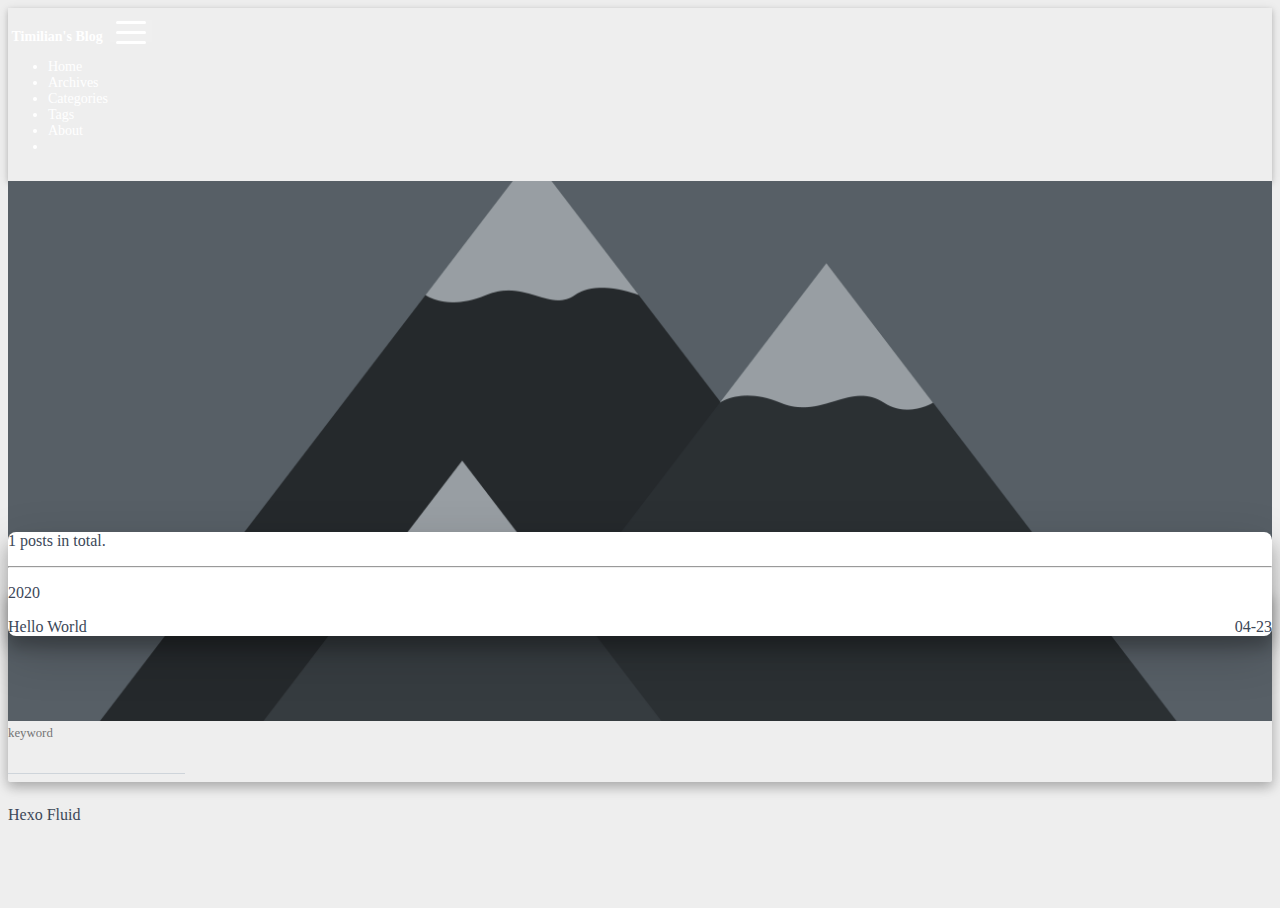
<file: archives/2020/04/index.html>
<!DOCTYPE html>
<html lang="en">





<head>
  <meta charset="UTF-8">
  <link rel="apple-touch-icon" sizes="76x76" href="/img/apple-touch-icon.png">
  <link rel="icon" type="image/png" href="/img/favicon.png">
  <meta name="viewport"
        content="width=device-width, initial-scale=1.0, maximum-scale=1.0, user-scalable=no, shrink-to-fit=no">
  <meta http-equiv="x-ua-compatible" content="ie=edge">
  
  <meta name="theme-color" content="#2f4154">
  <meta name="description" content="">
  <meta name="author" content="三道/Timilian">
  <meta name="keywords" content="">
  <title>Archives - Timilian&#39;s Blog</title>

  <link  rel="stylesheet" href="https://cdn.staticfile.org/twitter-bootstrap/4.4.1/css/bootstrap.min.css" />
<link  rel="stylesheet" href="https://cdn.staticfile.org/github-markdown-css/4.0.0/github-markdown.min.css" />


  <link  rel="stylesheet" href="https://cdn.staticfile.org/highlight.js/10.0.0/styles/github-gist.min.css" />


<!-- 主题依赖的图标库，不要自行修改 -->

<link rel="stylesheet" href="//at.alicdn.com/t/font_1749284_fmb4a04yx8h.css">



<link rel="stylesheet" href="//at.alicdn.com/t/font_1736178_ijqayz9ro8k.css">




<link  rel="stylesheet" href="/css/main.css" />

<!-- 自定义样式保持在最底部 -->


<meta name="generator" content="Hexo 4.2.0"></head>


<body>
  <header style="height: 60vh;">
    <nav id="navbar" class="navbar fixed-top  navbar-expand-lg navbar-dark scrolling-navbar">
  <div class="container">
    <a class="navbar-brand"
       href="/">&nbsp;<strong>Timilian's Blog</strong>&nbsp;</a>

    <button id="navbar-toggler-btn" class="navbar-toggler" type="button" data-toggle="collapse"
            data-target="#navbarSupportedContent"
            aria-controls="navbarSupportedContent" aria-expanded="false" aria-label="Toggle navigation">
      <div class="animated-icon"><span></span><span></span><span></span></div>
    </button>

    <!-- Collapsible content -->
    <div class="collapse navbar-collapse" id="navbarSupportedContent">
      <ul class="navbar-nav ml-auto text-center">
        
          
          
          
          <li class="nav-item">
            <a class="nav-link" href="/">
              <i class="iconfont icon-home-fill"></i>
              Home</a>
          </li>
        
          
          
          
          <li class="nav-item">
            <a class="nav-link" href="/archives/">
              <i class="iconfont icon-archive-fill"></i>
              Archives</a>
          </li>
        
          
          
          
          <li class="nav-item">
            <a class="nav-link" href="/categories/">
              <i class="iconfont icon-category-fill"></i>
              Categories</a>
          </li>
        
          
          
          
          <li class="nav-item">
            <a class="nav-link" href="/tags/">
              <i class="iconfont icon-tags-fill"></i>
              Tags</a>
          </li>
        
          
          
          
          <li class="nav-item">
            <a class="nav-link" href="/about/">
              <i class="iconfont icon-user-fill"></i>
              About</a>
          </li>
        
        
          <li class="nav-item" id="search-btn">
            <a class="nav-link" data-toggle="modal" data-target="#modalSearch">&nbsp;&nbsp;<i
                class="iconfont icon-search"></i>&nbsp;&nbsp;</a>
          </li>
        
      </ul>
    </div>
  </div>
</nav>

    <div class="view intro-2" id="background" parallax=true
         style="background: url('/img/default.png') no-repeat center center;
           background-size: cover;">
      <div class="full-bg-img">
        <div class="mask flex-center" style="background-color: rgba(0, 0, 0, 0.3)">
          <div class="container text-center white-text fadeInUp">
            <span class="h2" id="subtitle">
              
            </span>

            
          </div>

          
        </div>
      </div>
    </div>
  </header>

  <main>
    
      <div class="container nopadding-md">
        <div class="py-5" id="board"
          >
          
          <div class="container">
            <div class="row">
              <div class="col-12 col-md-10 m-auto">
                

<div class="list-group">
  <p class="h4">1 posts in total.</p>
  <hr>
  
    
      
      <p class="h5">2020</p>
    
    <a href="/2020/04/23/hello-world/" class="list-group-item list-group-item-action">
      <span class="archive-post-title">Hello World</span>
      <span style="float: right;">04-23</span>
    </a>
  
</div>



              </div>
            </div>
          </div>
        </div>
      </div>
    
  </main>

  
    <a id="scroll-top-button" href="#" role="button">
      <i class="iconfont icon-arrowup" aria-hidden="true"></i>
    </a>
  

  
    <div class="modal fade" id="modalSearch" tabindex="-1" role="dialog" aria-labelledby="ModalLabel"
     aria-hidden="true">
  <div class="modal-dialog modal-dialog-scrollable modal-lg" role="document">
    <div class="modal-content">
      <div class="modal-header text-center">
        <h4 class="modal-title w-100 font-weight-bold">Search</h4>
        <button type="button" id="local-search-close" class="close" data-dismiss="modal" aria-label="Close">
          <span aria-hidden="true">&times;</span>
        </button>
      </div>
      <div class="modal-body mx-3">
        <div class="md-form mb-5">
          <input type="text" id="local-search-input" class="form-control validate">
          <label data-error="x" data-success="v"
                 for="local-search-input">keyword</label>
        </div>
        <div class="list-group" id="local-search-result"></div>
      </div>
    </div>
  </div>
</div>
  

  

  

  <footer class="mt-5">
  <div class="text-center py-3">
    <div>
      <a href="https://hexo.io" target="_blank" rel="nofollow noopener"><span>Hexo</span></a>
      <i class="iconfont icon-love"></i>
      <a href="https://github.com/fluid-dev/hexo-theme-fluid" target="_blank" rel="nofollow noopener">
        <span>Fluid</span></a>
    </div>
    

    

    
  </div>
</footer>

<!-- SCRIPTS -->
<script  src="https://cdn.staticfile.org/jquery/3.4.1/jquery.min.js" ></script>
<script  src="https://cdn.staticfile.org/twitter-bootstrap/4.4.1/js/bootstrap.min.js" ></script>
<script  src="/js/main.js" ></script>


  <script  src="/js/lazyload.js" ></script>





  <script defer src="https://cdn.staticfile.org/clipboard.js/2.0.6/clipboard.min.js" ></script>
  <script  src="/js/clipboard-use.js" ></script>






<!-- Plugins -->



  <script  src="https://cdn.staticfile.org/typed.js/2.0.11/typed.min.js" ></script>
  <script>
    var typed = new Typed('#subtitle', {
      strings: [
        '  ',
        "Archive&nbsp;",
      ],
      cursorChar: "_",
      typeSpeed: 70,
      loop: false,
    });
    typed.stop();
    $(document).ready(function () {
      $(".typed-cursor").addClass("h2");
      typed.start();
    });
  </script>



  <script  src="https://cdn.staticfile.org/anchor-js/4.2.2/anchor.min.js" ></script>
  <script>
    anchors.options = {
      placement: "right",
      visible: "hover",
      
    };
    var el = "h1,h2,h3,h4,h5,h6".split(",");
    var res = [];
    for (item of el) {
      res.push(".markdown-body > " + item)
    }
    anchors.add(res.join(", "))
  </script>



  <script  src="/js/local-search.js" ></script>
  <script>
    var path = "/local-search.xml";
    var inputArea = document.querySelector("#local-search-input");
    inputArea.onclick = function () {
      searchFunc(path, 'local-search-input', 'local-search-result');
      this.onclick = null
    }
  </script>




















</body>
</html>
</file>
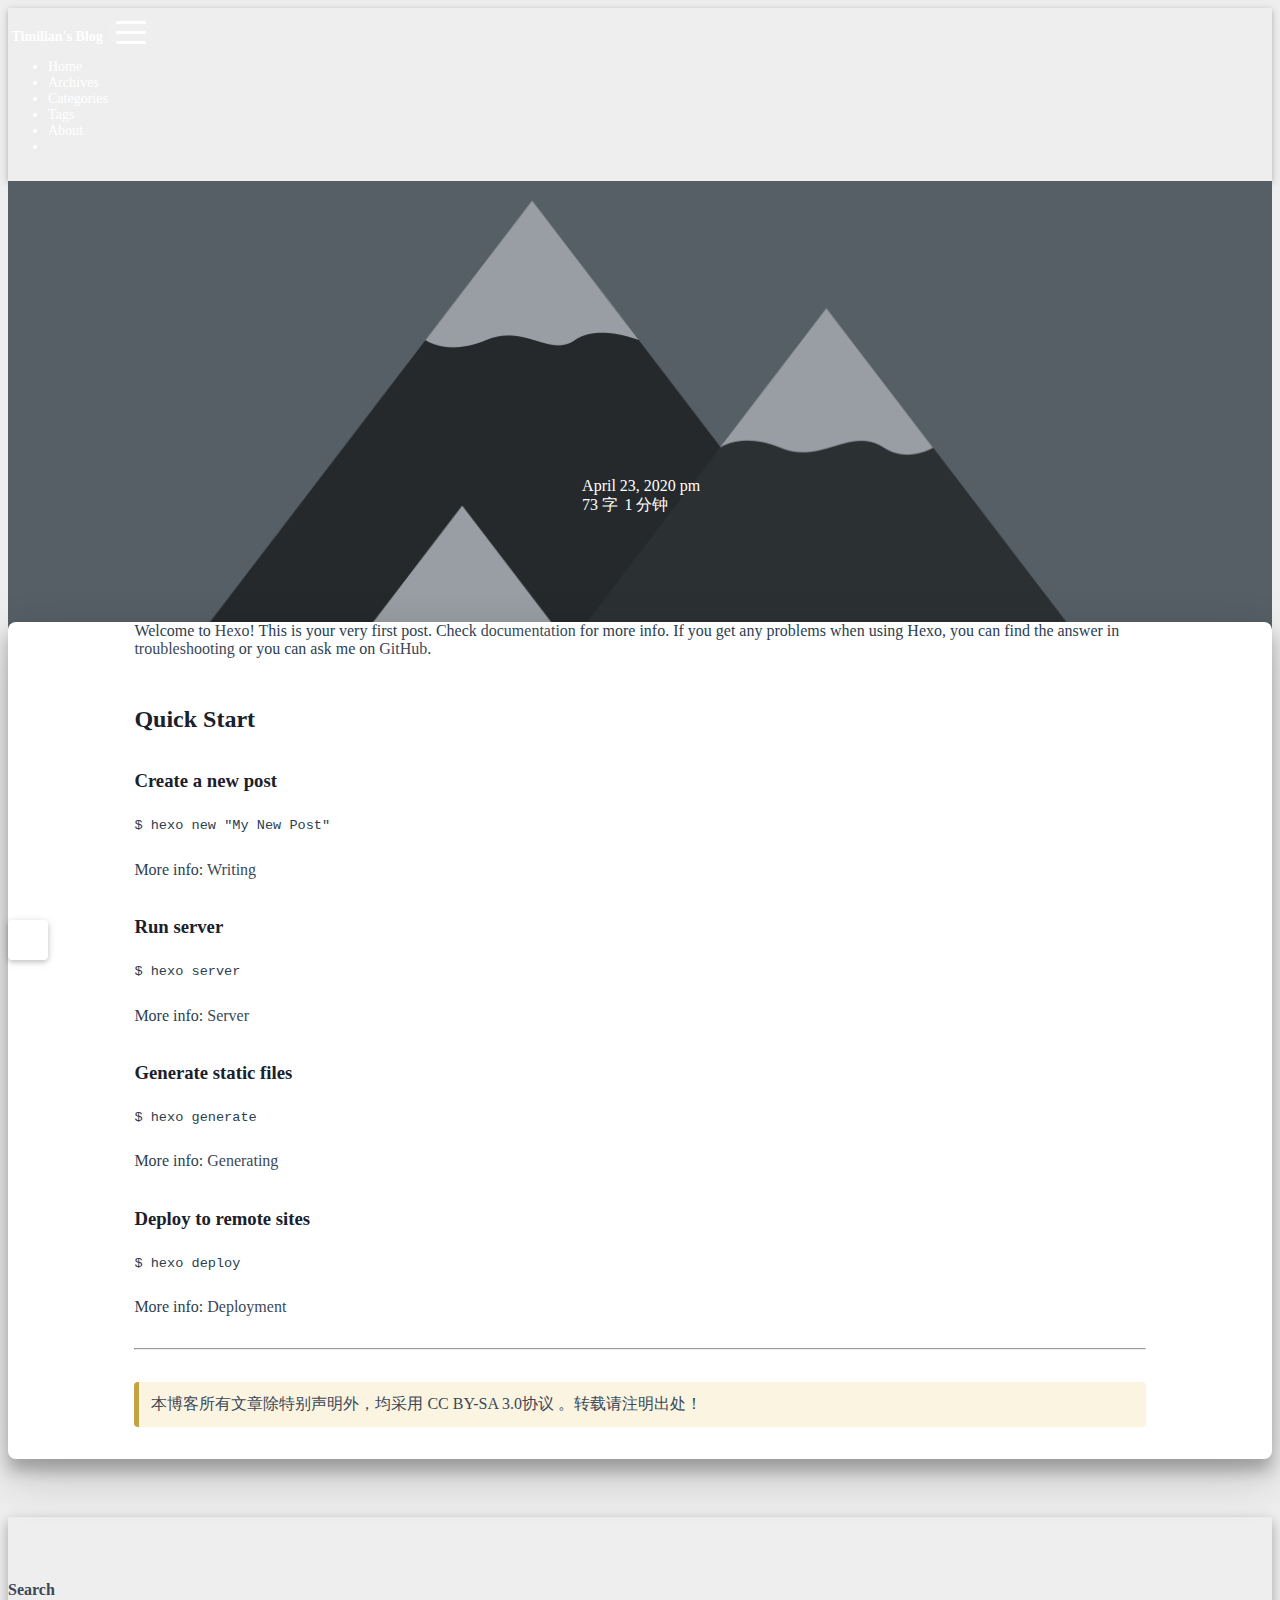
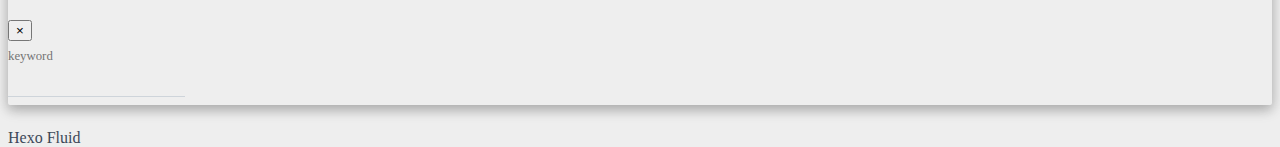
<file: 2020/04/23/hello-world/index.html>
<!DOCTYPE html>
<html lang="en">





<head>
  <meta charset="UTF-8">
  <link rel="apple-touch-icon" sizes="76x76" href="/img/apple-touch-icon.png">
  <link rel="icon" type="image/png" href="/img/favicon.png">
  <meta name="viewport"
        content="width=device-width, initial-scale=1.0, maximum-scale=1.0, user-scalable=no, shrink-to-fit=no">
  <meta http-equiv="x-ua-compatible" content="ie=edge">
  
  <meta name="theme-color" content="#2f4154">
  <meta name="description" content="">
  <meta name="author" content="三道/Timilian">
  <meta name="keywords" content="">
  <title>Hello World - Timilian&#39;s Blog</title>

  <link  rel="stylesheet" href="https://cdn.staticfile.org/twitter-bootstrap/4.4.1/css/bootstrap.min.css" />
<link  rel="stylesheet" href="https://cdn.staticfile.org/github-markdown-css/4.0.0/github-markdown.min.css" />


  <link  rel="stylesheet" href="https://cdn.staticfile.org/highlight.js/10.0.0/styles/github-gist.min.css" />


<!-- 主题依赖的图标库，不要自行修改 -->

<link rel="stylesheet" href="//at.alicdn.com/t/font_1749284_fmb4a04yx8h.css">



<link rel="stylesheet" href="//at.alicdn.com/t/font_1736178_ijqayz9ro8k.css">




<link  rel="stylesheet" href="/css/main.css" />

<!-- 自定义样式保持在最底部 -->


<meta name="generator" content="Hexo 4.2.0"></head>


<body>
  <header style="height: 70vh;">
    <nav id="navbar" class="navbar fixed-top  navbar-expand-lg navbar-dark scrolling-navbar">
  <div class="container">
    <a class="navbar-brand"
       href="/">&nbsp;<strong>Timilian's Blog</strong>&nbsp;</a>

    <button id="navbar-toggler-btn" class="navbar-toggler" type="button" data-toggle="collapse"
            data-target="#navbarSupportedContent"
            aria-controls="navbarSupportedContent" aria-expanded="false" aria-label="Toggle navigation">
      <div class="animated-icon"><span></span><span></span><span></span></div>
    </button>

    <!-- Collapsible content -->
    <div class="collapse navbar-collapse" id="navbarSupportedContent">
      <ul class="navbar-nav ml-auto text-center">
        
          
          
          
          <li class="nav-item">
            <a class="nav-link" href="/">
              <i class="iconfont icon-home-fill"></i>
              Home</a>
          </li>
        
          
          
          
          <li class="nav-item">
            <a class="nav-link" href="/archives/">
              <i class="iconfont icon-archive-fill"></i>
              Archives</a>
          </li>
        
          
          
          
          <li class="nav-item">
            <a class="nav-link" href="/categories/">
              <i class="iconfont icon-category-fill"></i>
              Categories</a>
          </li>
        
          
          
          
          <li class="nav-item">
            <a class="nav-link" href="/tags/">
              <i class="iconfont icon-tags-fill"></i>
              Tags</a>
          </li>
        
          
          
          
          <li class="nav-item">
            <a class="nav-link" href="/about/">
              <i class="iconfont icon-user-fill"></i>
              About</a>
          </li>
        
        
          <li class="nav-item" id="search-btn">
            <a class="nav-link" data-toggle="modal" data-target="#modalSearch">&nbsp;&nbsp;<i
                class="iconfont icon-search"></i>&nbsp;&nbsp;</a>
          </li>
        
      </ul>
    </div>
  </div>
</nav>

    <div class="view intro-2" id="background" parallax=true
         style="background: url('/img/bg/mountains.png') no-repeat center center;
           background-size: cover;">
      <div class="full-bg-img">
        <div class="mask flex-center" style="background-color: rgba(0, 0, 0, 0.3)">
          <div class="container text-center white-text fadeInUp">
            <span class="h2" id="subtitle">
              
            </span>

            
              
                <div class="mt-3 post-meta">
                  <i class="iconfont icon-date-fill" aria-hidden="true"></i>
                  <time datetime="2020-04-23 19:20">
                    April 23, 2020 pm
                  </time>
                </div>
              

              <div class="mt-1">
                
                  
                  <span class="post-meta mr-2">
                    <i class="iconfont icon-chart"></i>
                    73 字
                  </span>
                

                
                  
                  <span class="post-meta mr-2">
                      <i class="iconfont icon-clock-fill"></i>
                    
                    
                    1
                     分钟
                  </span>
                

                
              </div>
            
          </div>

          
        </div>
      </div>
    </div>
  </header>

  <main>
    
      

<div class="container-fluid">
  <div class="row">
    <div class="d-none d-lg-block col-lg-2"></div>
    <div class="col-lg-8 nopadding-md">
      <div class="container nopadding-md" id="board-ctn">
        <div class="py-5" id="board">
          <div class="post-content mx-auto" id="post">
            
            <article class="markdown-body">
              <p>Welcome to <a href="https://hexo.io/" target="_blank" rel="noopener">Hexo</a>! This is your very first post. Check <a href="https://hexo.io/docs/" target="_blank" rel="noopener">documentation</a> for more info. If you get any problems when using Hexo, you can find the answer in <a href="https://hexo.io/docs/troubleshooting.html" target="_blank" rel="noopener">troubleshooting</a> or you can ask me on <a href="https://github.com/hexojs/hexo/issues" target="_blank" rel="noopener">GitHub</a>.</p>
<h2 id="Quick-Start"><a href="#Quick-Start" class="headerlink" title="Quick Start"></a>Quick Start</h2><h3 id="Create-a-new-post"><a href="#Create-a-new-post" class="headerlink" title="Create a new post"></a>Create a new post</h3><pre><code class="hljs bash">$ hexo new <span class="hljs-string">"My New Post"</span></code></pre>

<p>More info: <a href="https://hexo.io/docs/writing.html" target="_blank" rel="noopener">Writing</a></p>
<h3 id="Run-server"><a href="#Run-server" class="headerlink" title="Run server"></a>Run server</h3><pre><code class="hljs bash">$ hexo server</code></pre>

<p>More info: <a href="https://hexo.io/docs/server.html" target="_blank" rel="noopener">Server</a></p>
<h3 id="Generate-static-files"><a href="#Generate-static-files" class="headerlink" title="Generate static files"></a>Generate static files</h3><pre><code class="hljs bash">$ hexo generate</code></pre>

<p>More info: <a href="https://hexo.io/docs/generating.html" target="_blank" rel="noopener">Generating</a></p>
<h3 id="Deploy-to-remote-sites"><a href="#Deploy-to-remote-sites" class="headerlink" title="Deploy to remote sites"></a>Deploy to remote sites</h3><pre><code class="hljs bash">$ hexo deploy</code></pre>

<p>More info: <a href="https://hexo.io/docs/one-command-deployment.html" target="_blank" rel="noopener">Deployment</a></p>

            </article>
            <hr>
            <div>
              <div class="post-metas mb-3">
                
                
              </div>
              
                <p class="note note-warning">本博客所有文章除特别声明外，均采用 <a href="https://zh.wikipedia.org/wiki/Wikipedia:CC_BY-SA_3.0%E5%8D%8F%E8%AE%AE%E6%96%87%E6%9C%AC" target="_blank" rel="nofollow noopener noopener">CC BY-SA 3.0协议</a> 。转载请注明出处！</p>
              
              
                <div class="post-prevnext row">
                  <div class="post-prev col-6">
                    
                    
                  </div>
                  <div class="post-next col-6">
                    
                    
                  </div>
                </div>
              
            </div>

            
          </div>
        </div>
      </div>
    </div>
    
      <div class="d-none d-lg-block col-lg-2 toc-container" id="toc-ctn">
        <div id="toc">
  <p class="toc-header"><i class="iconfont icon-list"></i>&nbsp;TOC</p>
  <div id="tocbot"></div>
</div>

      </div>
    
  </div>
</div>

<!-- Custom -->


    
  </main>

  
    <a id="scroll-top-button" href="#" role="button">
      <i class="iconfont icon-arrowup" aria-hidden="true"></i>
    </a>
  

  
    <div class="modal fade" id="modalSearch" tabindex="-1" role="dialog" aria-labelledby="ModalLabel"
     aria-hidden="true">
  <div class="modal-dialog modal-dialog-scrollable modal-lg" role="document">
    <div class="modal-content">
      <div class="modal-header text-center">
        <h4 class="modal-title w-100 font-weight-bold">Search</h4>
        <button type="button" id="local-search-close" class="close" data-dismiss="modal" aria-label="Close">
          <span aria-hidden="true">&times;</span>
        </button>
      </div>
      <div class="modal-body mx-3">
        <div class="md-form mb-5">
          <input type="text" id="local-search-input" class="form-control validate">
          <label data-error="x" data-success="v"
                 for="local-search-input">keyword</label>
        </div>
        <div class="list-group" id="local-search-result"></div>
      </div>
    </div>
  </div>
</div>
  

  

  

  <footer class="mt-5">
  <div class="text-center py-3">
    <div>
      <a href="https://hexo.io" target="_blank" rel="nofollow noopener"><span>Hexo</span></a>
      <i class="iconfont icon-love"></i>
      <a href="https://github.com/fluid-dev/hexo-theme-fluid" target="_blank" rel="nofollow noopener">
        <span>Fluid</span></a>
    </div>
    

    

    
  </div>
</footer>

<!-- SCRIPTS -->
<script  src="https://cdn.staticfile.org/jquery/3.4.1/jquery.min.js" ></script>
<script  src="https://cdn.staticfile.org/twitter-bootstrap/4.4.1/js/bootstrap.min.js" ></script>
<script  src="/js/main.js" ></script>


  <script  src="/js/lazyload.js" ></script>



  
  <script  src="https://cdn.staticfile.org/tocbot/4.11.1/tocbot.min.js" ></script>
  <script>
    $(document).ready(function () {
      var boardCtn = $('#board-ctn');
      var boardTop = boardCtn.offset().top;

      tocbot.init({
        tocSelector: '#tocbot',
        contentSelector: '.post-content',
        headingSelector: 'h1,h2,h3,h4,h5,h6',
        linkClass: 'tocbot-link',
        activeLinkClass: 'tocbot-active-link',
        listClass: 'tocbot-list',
        isCollapsedClass: 'tocbot-is-collapsed',
        collapsibleClass: 'tocbot-is-collapsible',
        collapseDepth: 0,
        scrollSmooth: true,
        headingsOffset: -boardTop
      });
      if ($('.toc-list-item').length > 0) {
        $('#toc').css('visibility', 'visible');
      }
    });
  </script>





  <script defer src="https://cdn.staticfile.org/clipboard.js/2.0.6/clipboard.min.js" ></script>
  <script  src="/js/clipboard-use.js" ></script>






<!-- Plugins -->



  <script  src="https://cdn.staticfile.org/typed.js/2.0.11/typed.min.js" ></script>
  <script>
    var typed = new Typed('#subtitle', {
      strings: [
        '  ',
        "Hello World&nbsp;",
      ],
      cursorChar: "_",
      typeSpeed: 70,
      loop: false,
    });
    typed.stop();
    $(document).ready(function () {
      $(".typed-cursor").addClass("h2");
      typed.start();
    });
  </script>



  <script  src="https://cdn.staticfile.org/anchor-js/4.2.2/anchor.min.js" ></script>
  <script>
    anchors.options = {
      placement: "right",
      visible: "hover",
      
    };
    var el = "h1,h2,h3,h4,h5,h6".split(",");
    var res = [];
    for (item of el) {
      res.push(".markdown-body > " + item)
    }
    anchors.add(res.join(", "))
  </script>



  <script  src="/js/local-search.js" ></script>
  <script>
    var path = "/local-search.xml";
    var inputArea = document.querySelector("#local-search-input");
    inputArea.onclick = function () {
      searchFunc(path, 'local-search-input', 'local-search-result');
      this.onclick = null
    }
  </script>



  <script  src="https://cdn.staticfile.org/fancybox/3.5.7/jquery.fancybox.min.js" ></script>
  <link  rel="stylesheet" href="https://cdn.staticfile.org/fancybox/3.5.7/jquery.fancybox.min.css" />

  <script>
    $('#post img:not(.no-zoom img, img[no-zoom]), img[zoom]').each(
      function () {
        var element = document.createElement('a');
        $(element).attr('data-fancybox', 'images');
        $(element).attr('href', $(this).attr('src'));
        $(this).wrap(element);
      }
    );
  </script>


















</body>
</html>
</file>
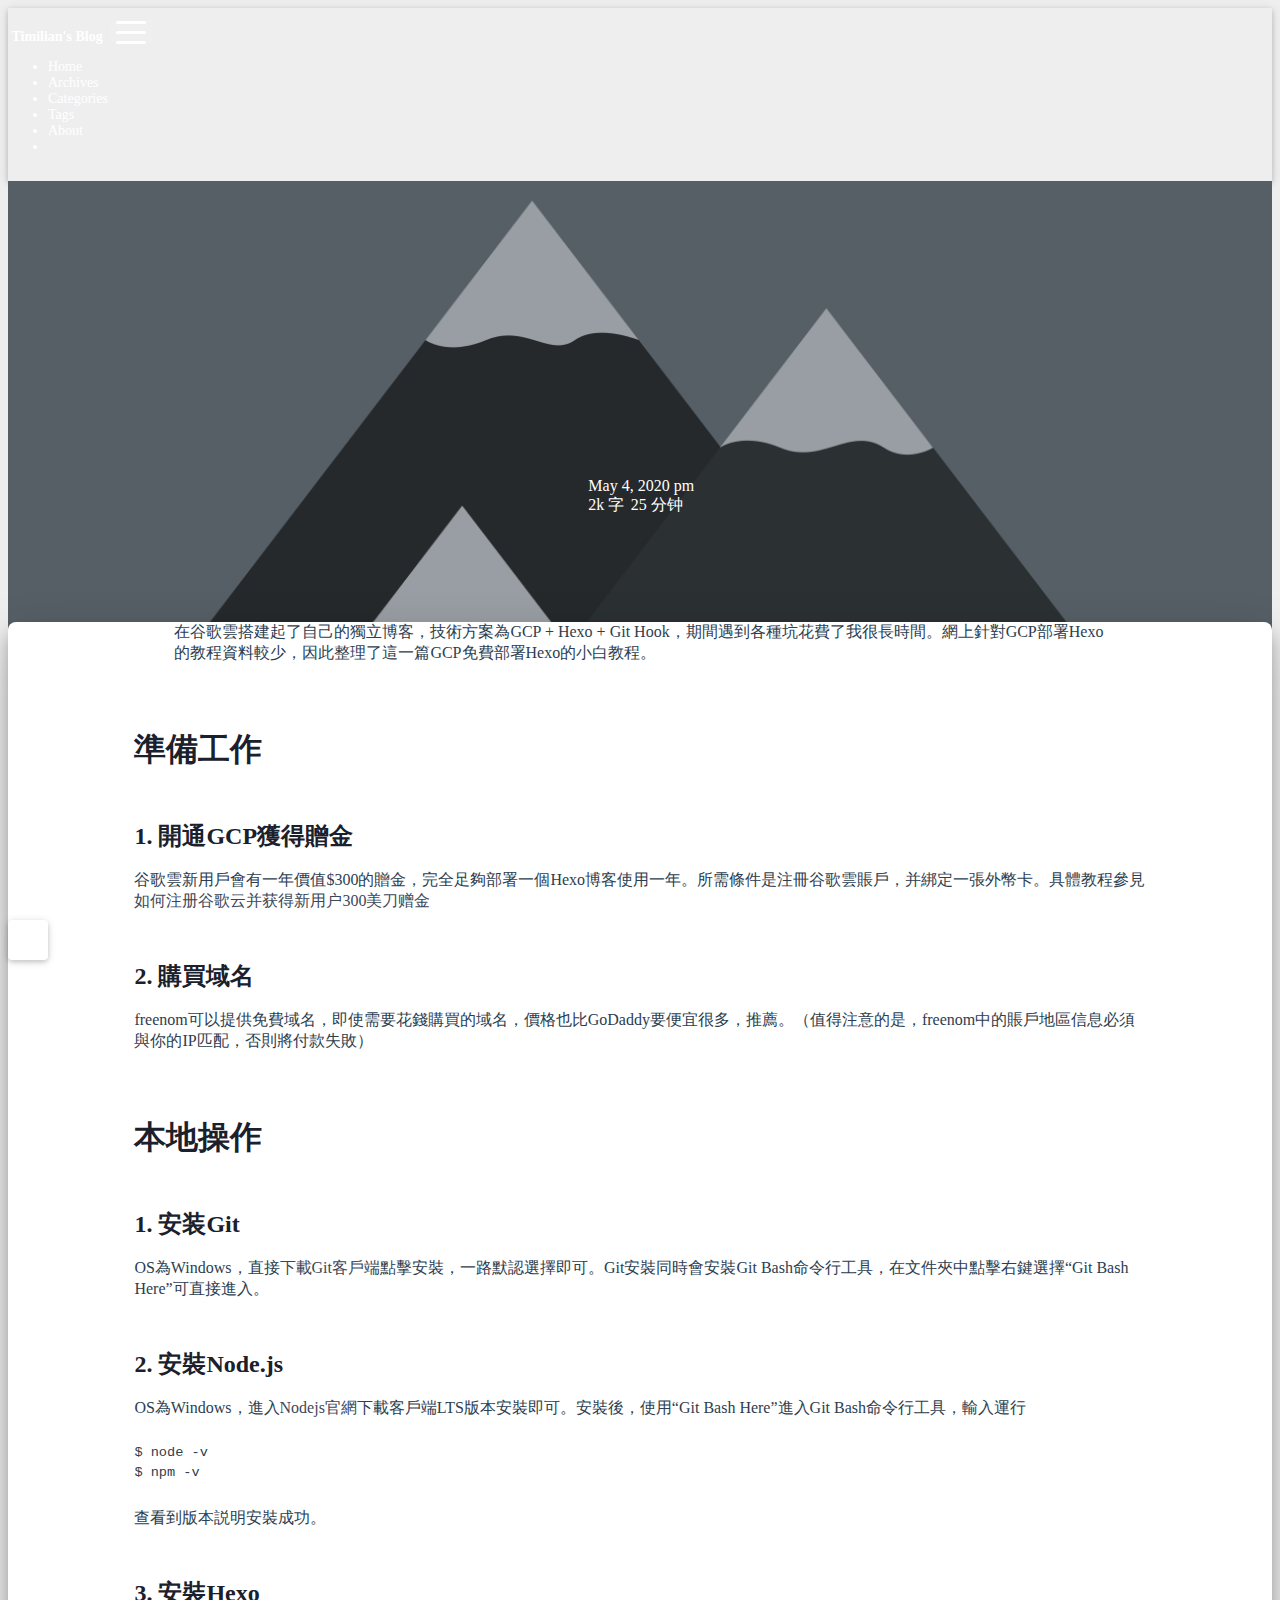
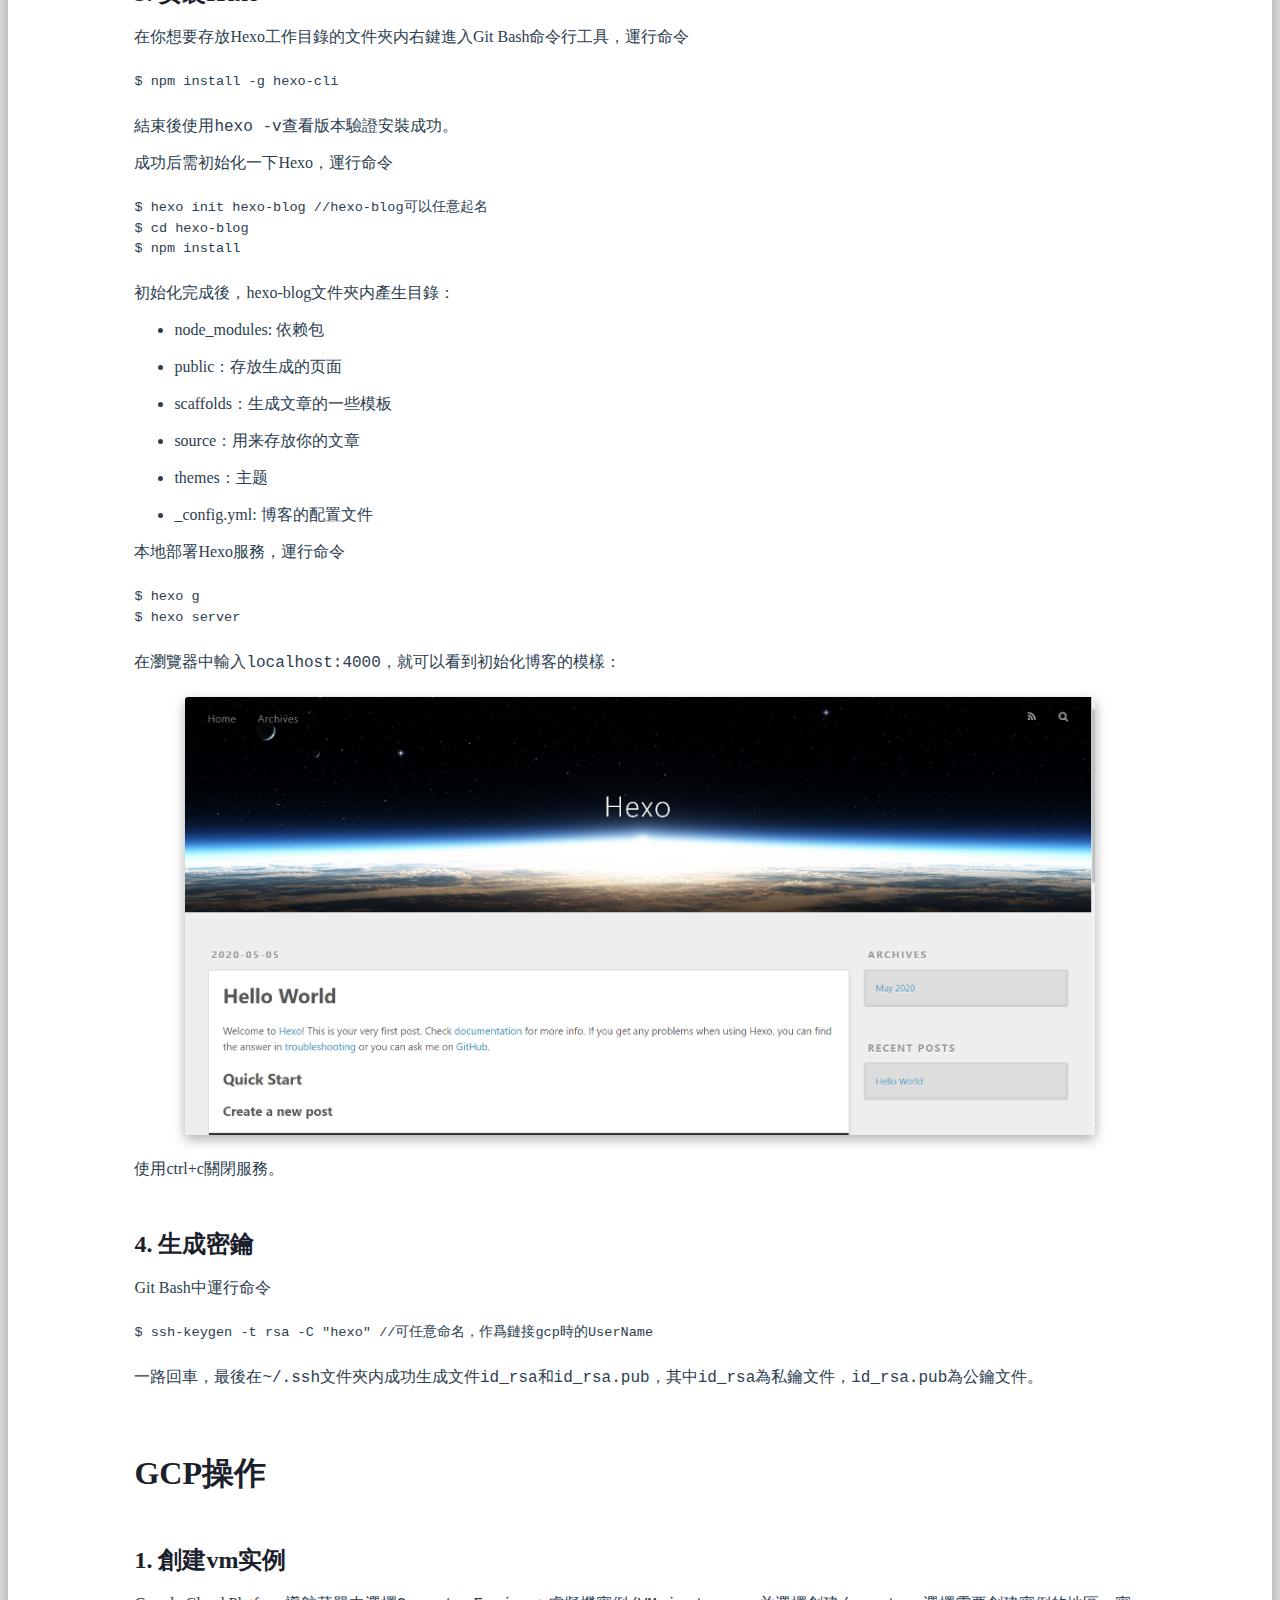
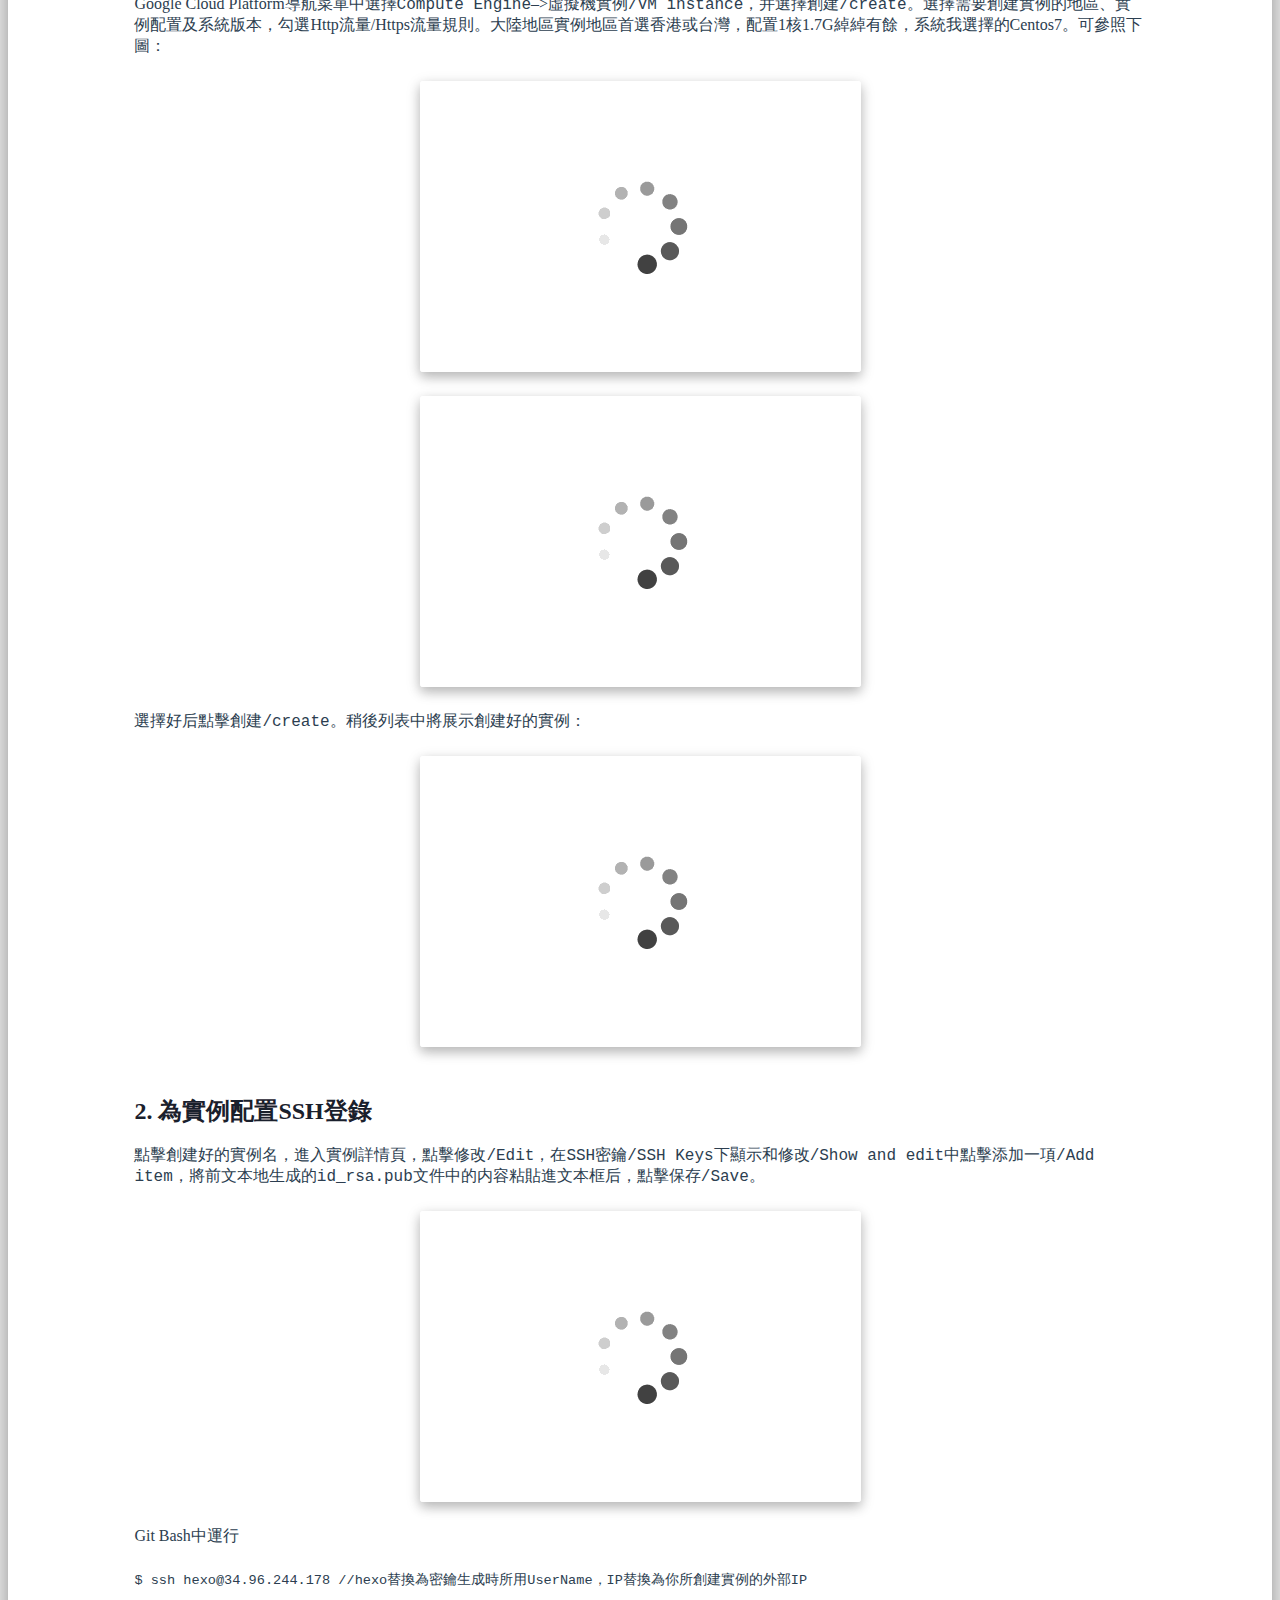
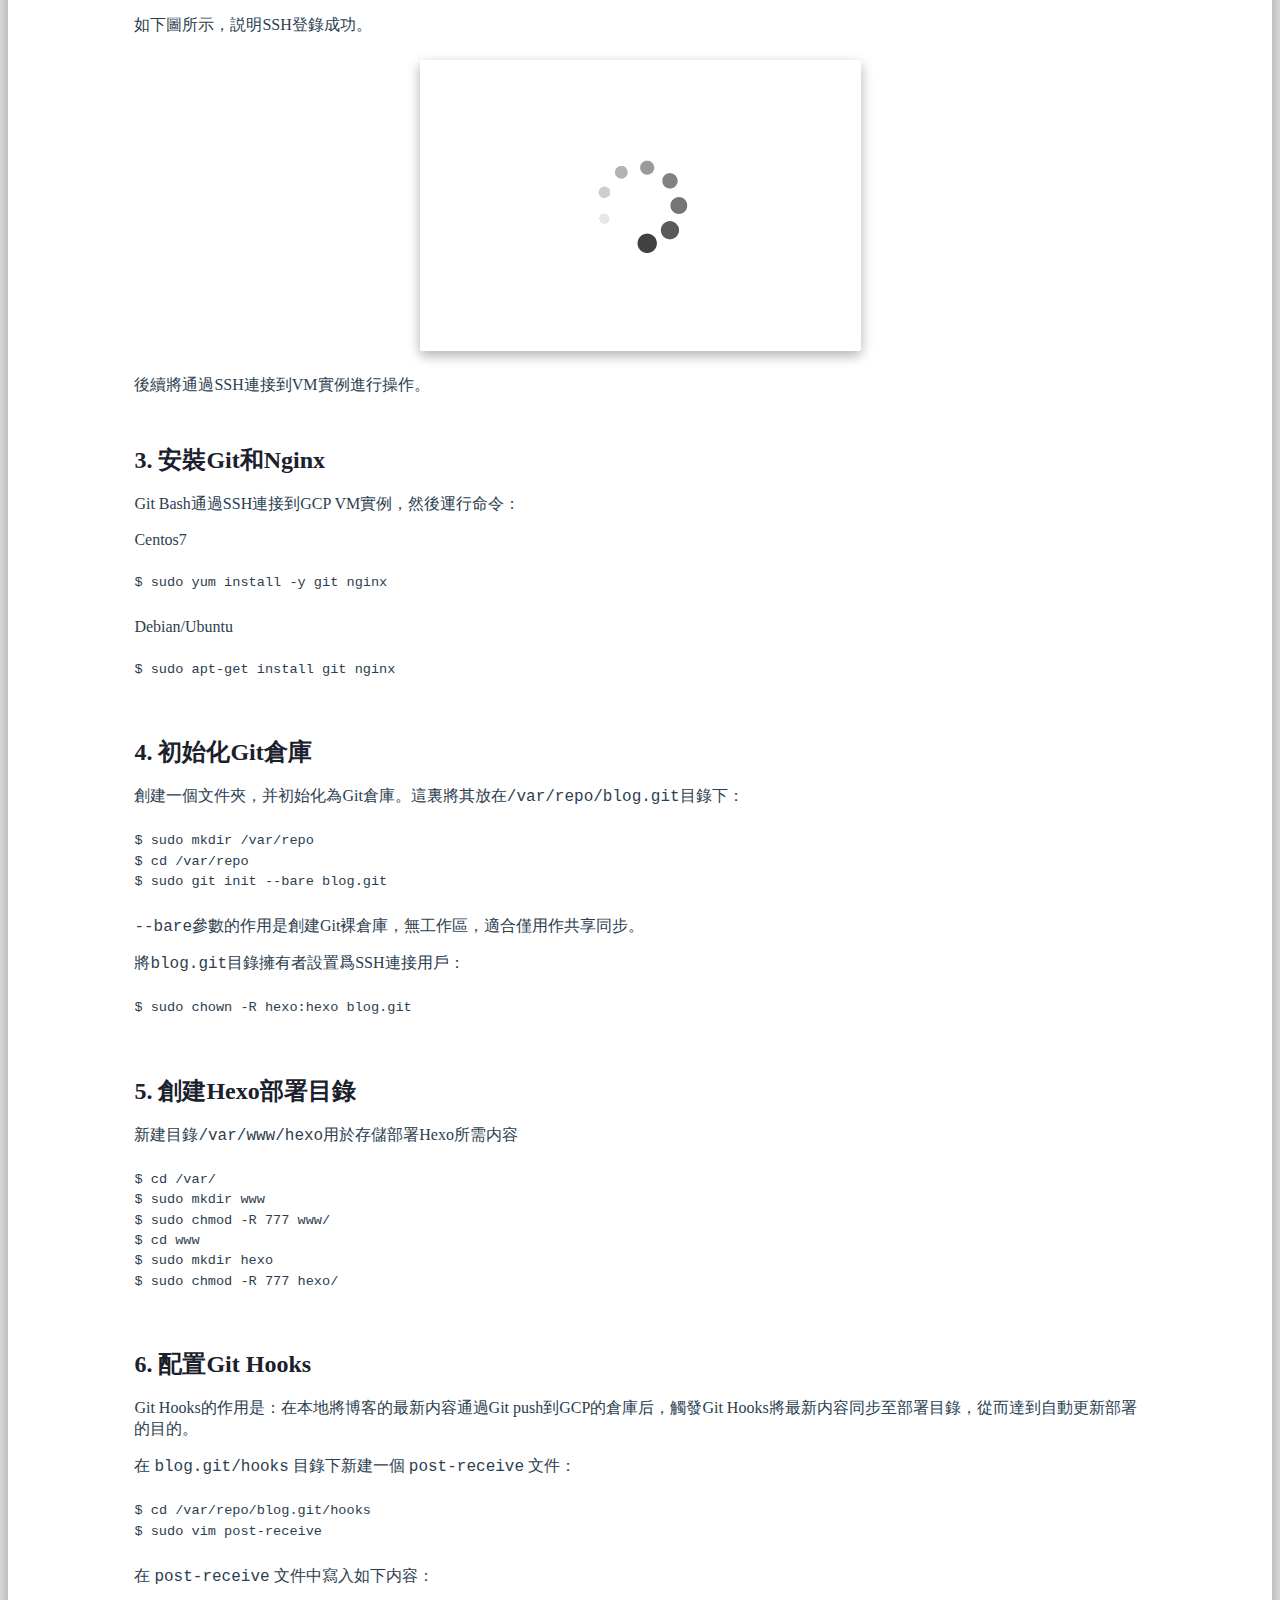
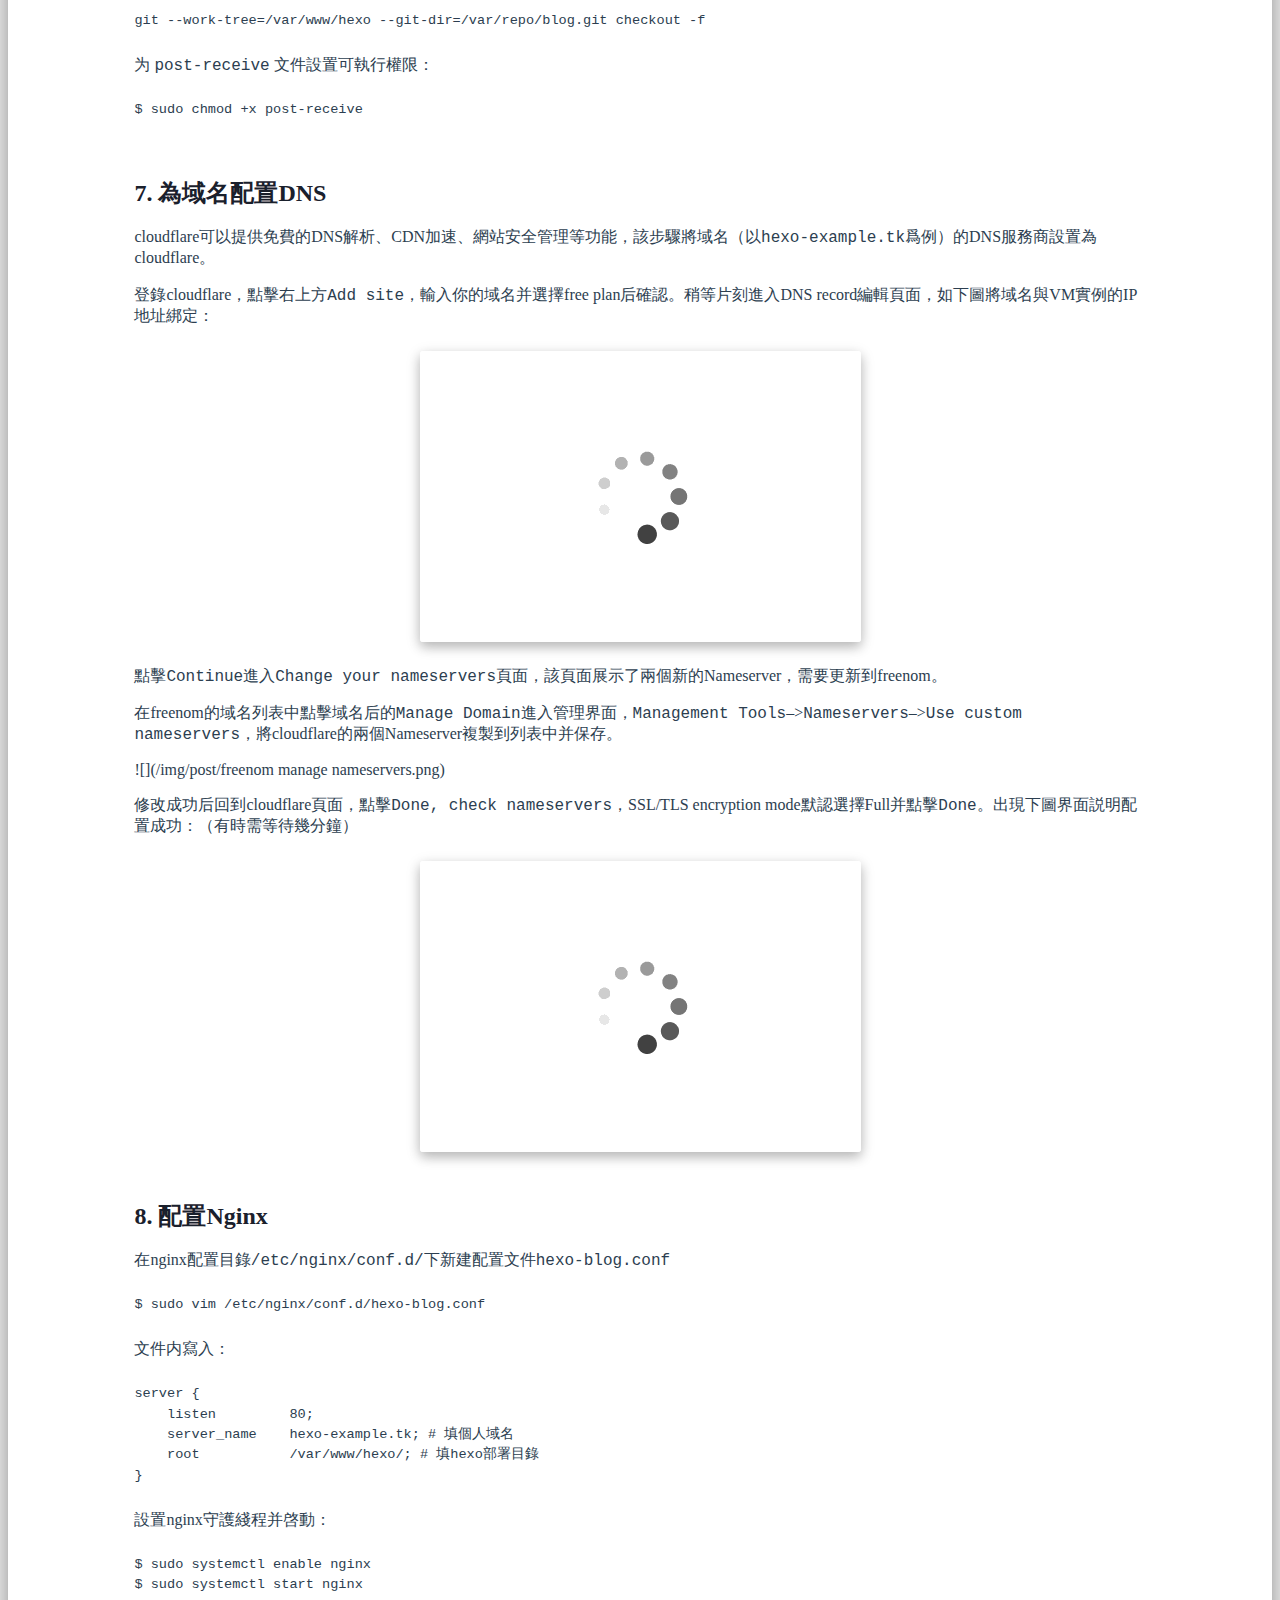
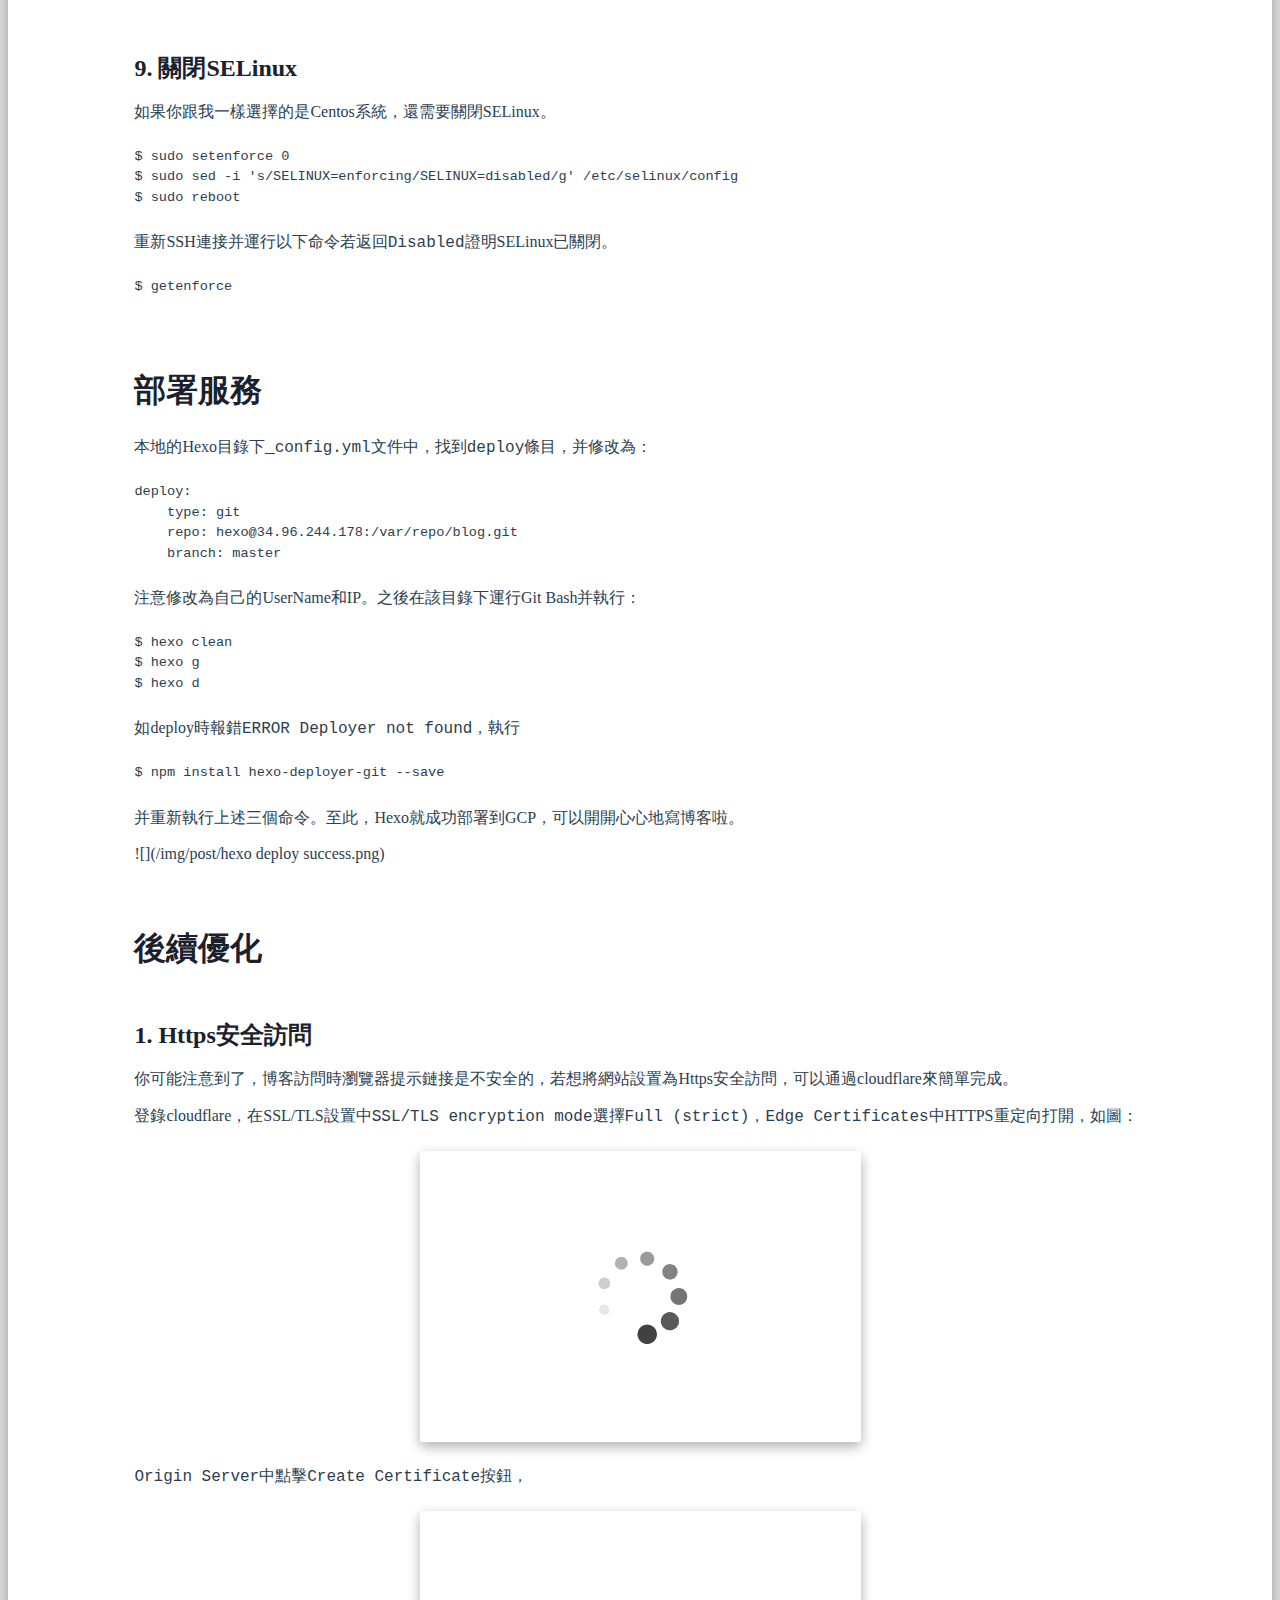
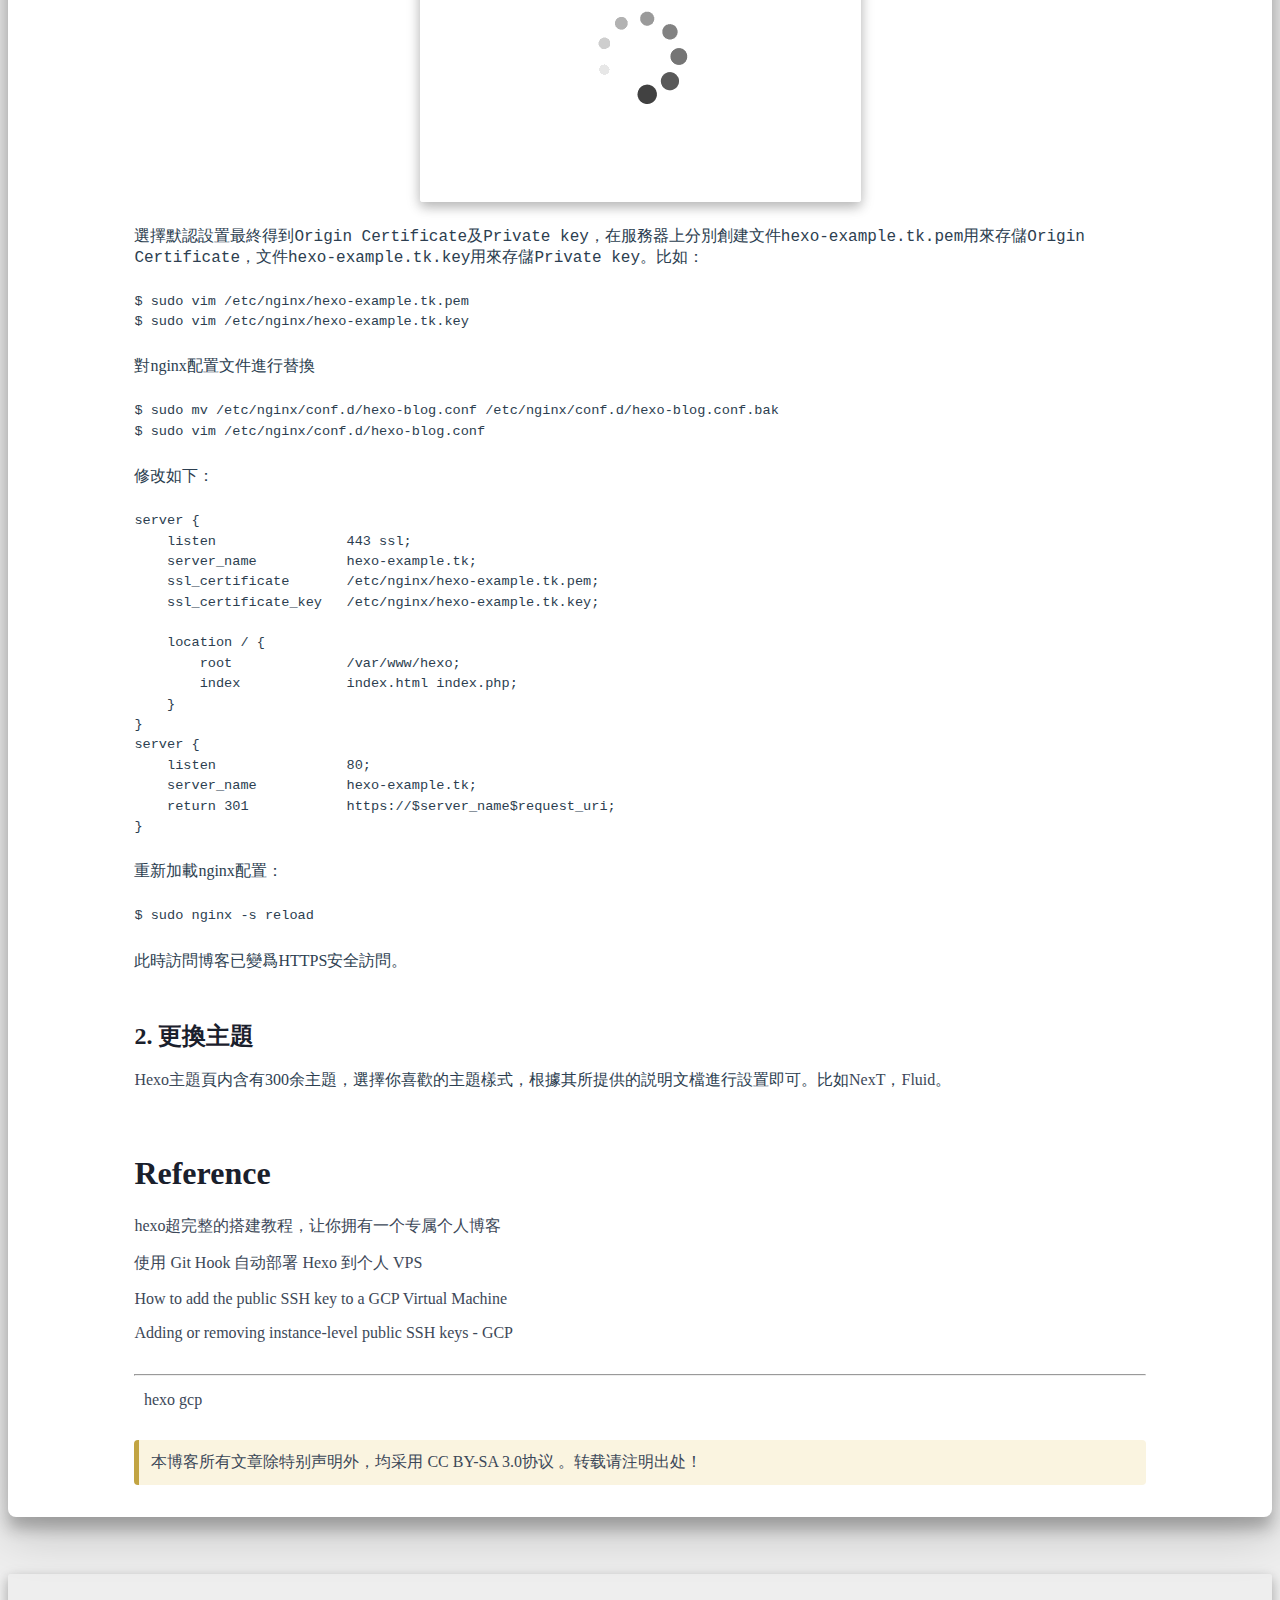
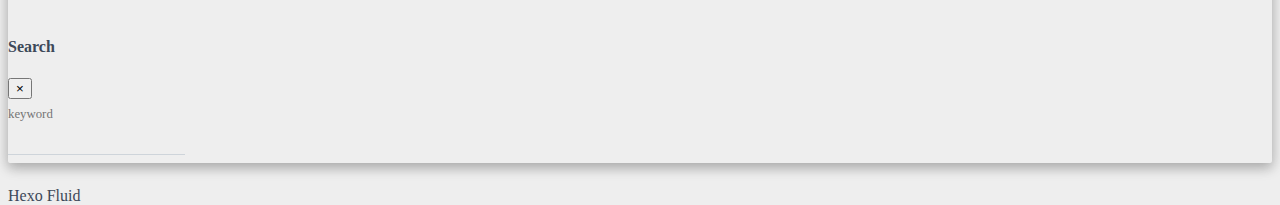
<file: 2020/05/04/how-to-bulid-hexo-blog/index.html>
<!DOCTYPE html>
<html lang="en">





<head>
  <meta charset="UTF-8">
  <link rel="apple-touch-icon" sizes="76x76" href="/img/apple-touch-icon.png">
  <link rel="icon" type="image/png" href="/img/favicon.png">
  <meta name="viewport"
        content="width=device-width, initial-scale=1.0, maximum-scale=1.0, user-scalable=no, shrink-to-fit=no">
  <meta http-equiv="x-ua-compatible" content="ie=edge">
  
  <meta name="theme-color" content="#2f4154">
  <meta name="description" content="">
  <meta name="author" content="三道/Timilian">
  <meta name="keywords" content="">
  <title>免費搭建個人獨立博客 GCP + Hexo + GitHook - Timilian&#39;s Blog</title>

  <link  rel="stylesheet" href="https://cdn.staticfile.org/twitter-bootstrap/4.4.1/css/bootstrap.min.css" />
<link  rel="stylesheet" href="https://cdn.staticfile.org/github-markdown-css/4.0.0/github-markdown.min.css" />


  <link  rel="stylesheet" href="https://cdn.staticfile.org/highlight.js/10.0.0/styles/github-gist.min.css" />


<!-- 主题依赖的图标库，不要自行修改 -->

<link rel="stylesheet" href="//at.alicdn.com/t/font_1749284_fmb4a04yx8h.css">



<link rel="stylesheet" href="//at.alicdn.com/t/font_1736178_ijqayz9ro8k.css">




<link  rel="stylesheet" href="/css/main.css" />

<!-- 自定义样式保持在最底部 -->


<meta name="generator" content="Hexo 4.2.0"></head>


<body>
  <header style="height: 70vh;">
    <nav id="navbar" class="navbar fixed-top  navbar-expand-lg navbar-dark scrolling-navbar">
  <div class="container">
    <a class="navbar-brand"
       href="/">&nbsp;<strong>Timilian's Blog</strong>&nbsp;</a>

    <button id="navbar-toggler-btn" class="navbar-toggler" type="button" data-toggle="collapse"
            data-target="#navbarSupportedContent"
            aria-controls="navbarSupportedContent" aria-expanded="false" aria-label="Toggle navigation">
      <div class="animated-icon"><span></span><span></span><span></span></div>
    </button>

    <!-- Collapsible content -->
    <div class="collapse navbar-collapse" id="navbarSupportedContent">
      <ul class="navbar-nav ml-auto text-center">
        
          
          
          
          <li class="nav-item">
            <a class="nav-link" href="/">
              <i class="iconfont icon-home-fill"></i>
              Home</a>
          </li>
        
          
          
          
          <li class="nav-item">
            <a class="nav-link" href="/archives/">
              <i class="iconfont icon-archive-fill"></i>
              Archives</a>
          </li>
        
          
          
          
          <li class="nav-item">
            <a class="nav-link" href="/categories/">
              <i class="iconfont icon-category-fill"></i>
              Categories</a>
          </li>
        
          
          
          
          <li class="nav-item">
            <a class="nav-link" href="/tags/">
              <i class="iconfont icon-tags-fill"></i>
              Tags</a>
          </li>
        
          
          
          
          <li class="nav-item">
            <a class="nav-link" href="/about/">
              <i class="iconfont icon-user-fill"></i>
              About</a>
          </li>
        
        
          <li class="nav-item" id="search-btn">
            <a class="nav-link" data-toggle="modal" data-target="#modalSearch">&nbsp;&nbsp;<i
                class="iconfont icon-search"></i>&nbsp;&nbsp;</a>
          </li>
        
      </ul>
    </div>
  </div>
</nav>

    <div class="view intro-2" id="background" parallax=true
         style="background: url('/img/bg/mountains.png') no-repeat center center;
           background-size: cover;">
      <div class="full-bg-img">
        <div class="mask flex-center" style="background-color: rgba(0, 0, 0, 0.3)">
          <div class="container text-center white-text fadeInUp">
            <span class="h2" id="subtitle">
              
            </span>

            
              
                <div class="mt-3 post-meta">
                  <i class="iconfont icon-date-fill" aria-hidden="true"></i>
                  <time datetime="2020-05-04 23:14">
                    May 4, 2020 pm
                  </time>
                </div>
              

              <div class="mt-1">
                
                  
                  <span class="post-meta mr-2">
                    <i class="iconfont icon-chart"></i>
                    2k 字
                  </span>
                

                
                  
                  <span class="post-meta mr-2">
                      <i class="iconfont icon-clock-fill"></i>
                    
                    
                    25
                     分钟
                  </span>
                

                
              </div>
            
          </div>

          
        </div>
      </div>
    </div>
  </header>

  <main>
    
      

<div class="container-fluid">
  <div class="row">
    <div class="d-none d-lg-block col-lg-2"></div>
    <div class="col-lg-8 nopadding-md">
      <div class="container nopadding-md" id="board-ctn">
        <div class="py-5" id="board">
          <div class="post-content mx-auto" id="post">
            
            <article class="markdown-body">
              <blockquote>
<p>在谷歌雲搭建起了自己的獨立博客，技術方案為GCP + Hexo + Git Hook，期間遇到各種坑花費了我很長時間。網上針對GCP部署Hexo的教程資料較少，因此整理了這一篇GCP免費部署Hexo的小白教程。</p>
</blockquote>
<h1 id="準備工作"><a href="#準備工作" class="headerlink" title="準備工作"></a>準備工作</h1><h2 id="1-開通GCP獲得贈金"><a href="#1-開通GCP獲得贈金" class="headerlink" title="1. 開通GCP獲得贈金"></a>1. 開通GCP獲得贈金</h2><p>谷歌雲新用戶會有一年價值$300的贈金，完全足夠部署一個Hexo博客使用一年。所需條件是注冊谷歌雲賬戶，并綁定一張外幣卡。具體教程參見<a href="https://zhuanlan.zhihu.com/p/58960609" target="_blank" rel="noopener">如何注册谷歌云并获得新用户300美刀赠金</a></p>
<h2 id="2-購買域名"><a href="#2-購買域名" class="headerlink" title="2. 購買域名"></a>2. 購買域名</h2><p>freenom可以提供免費域名，即使需要花錢購買的域名，價格也比GoDaddy要便宜很多，推薦。（值得注意的是，freenom中的賬戶地區信息必須與你的IP匹配，否則將付款失敗）</p>
<h1 id="本地操作"><a href="#本地操作" class="headerlink" title="本地操作"></a>本地操作</h1><h2 id="1-安装Git"><a href="#1-安装Git" class="headerlink" title="1. 安装Git"></a>1. 安装Git</h2><p>OS為Windows，直接<a href="https://git-scm.com/download" target="_blank" rel="noopener">下載Git客戶端</a>點擊安裝，一路默認選擇即可。Git安裝同時會安裝Git Bash命令行工具，在文件夾中點擊右鍵選擇“Git Bash Here”可直接進入。</p>
<h2 id="2-安裝Node-js"><a href="#2-安裝Node-js" class="headerlink" title="2. 安裝Node.js"></a>2. 安裝Node.js</h2><p>OS為Windows，進入<a href="https://nodejs.org/en/download/" target="_blank" rel="noopener">Nodejs官網</a>下載客戶端LTS版本安裝即可。安裝後，使用“Git Bash Here”進入Git Bash命令行工具，輸入運行</p>
<pre><code class="hljs bash">$ node -v
$ npm -v</code></pre>

<p>查看到版本説明安裝成功。</p>
<h2 id="3-安裝Hexo"><a href="#3-安裝Hexo" class="headerlink" title="3. 安裝Hexo"></a>3. 安裝Hexo</h2><p>在你想要存放Hexo工作目錄的文件夾内右鍵進入Git Bash命令行工具，運行命令</p>
<pre><code class="hljs bash">$ npm install -g hexo-cli</code></pre>

<p>結束後使用<code>hexo -v</code>查看版本驗證安裝成功。</p>
<p>成功后需初始化一下Hexo，運行命令</p>
<pre><code class="hljs bash">$ hexo init hexo-blog //hexo-blog可以任意起名
$ <span class="hljs-built_in">cd</span> hexo-blog
$ npm install</code></pre>

<p>初始化完成後，hexo-blog文件夾内產生目錄：</p>
<ul>
<li><p>node_modules: 依赖包</p>
</li>
<li><p>public：存放生成的页面</p>
</li>
<li><p>scaffolds：生成文章的一些模板</p>
</li>
<li><p>source：用来存放你的文章</p>
</li>
<li><p>themes：主题</p>
</li>
<li><p>_config.yml: 博客的配置文件</p>
</li>
</ul>
<p>本地部署Hexo服務，運行命令</p>
<pre><code class="hljs bash">$ hexo g
$ hexo server</code></pre>
<p>在瀏覽器中輸入<code>localhost:4000</code>，就可以看到初始化博客的模樣：</p>
<p><img src="/img/post/Hexo-homepage-screenshot.png" srcset="/img/loading.gif" alt=""></p>
<p>使用ctrl+c關閉服務。</p>
<h2 id="4-生成密鑰"><a href="#4-生成密鑰" class="headerlink" title="4. 生成密鑰"></a>4. 生成密鑰</h2><p>Git Bash中運行命令</p>
<pre><code class="hljs bash">$ ssh-keygen -t rsa -C <span class="hljs-string">"hexo"</span> //可任意命名，作爲鏈接gcp時的UserName</code></pre>

<p>一路回車，最後在<code>~/.ssh</code>文件夾内成功生成文件<code>id_rsa</code>和<code>id_rsa.pub</code>，其中<code>id_rsa</code>為私鑰文件，<code>id_rsa.pub</code>為公鑰文件。</p>
<h1 id="GCP操作"><a href="#GCP操作" class="headerlink" title="GCP操作"></a>GCP操作</h1><h2 id="1-創建vm实例"><a href="#1-創建vm实例" class="headerlink" title="1. 創建vm实例"></a>1. 創建vm实例</h2><p>Google Cloud Platform導航菜單中選擇<code>Compute Engine</code>–&gt;<code>虛擬機實例/VM instance</code>，并選擇<code>創建/create</code>。選擇需要創建實例的地區、實例配置及系統版本，勾選Http流量/Https流量規則。大陸地區實例地區首選香港或台灣，配置1核1.7G綽綽有餘，系統我選擇的Centos7。可參照下圖：</p>
<p><img src="/img/post/GCP-create-VMinstance-1.png" srcset="/img/loading.gif" alt=""></p>
<p><img src="/img/post/GCP-create-VMinstance-2.png" srcset="/img/loading.gif" alt=""></p>
<p>選擇好后點擊<code>創建/create</code>。稍後列表中將展示創建好的實例：</p>
<p><img src="/img/post/GCP-VM-instance-list.png" srcset="/img/loading.gif" alt=""></p>
<h2 id="2-為實例配置SSH登錄"><a href="#2-為實例配置SSH登錄" class="headerlink" title="2. 為實例配置SSH登錄"></a>2. 為實例配置SSH登錄</h2><p>點擊創建好的實例名，進入實例詳情頁，點擊<code>修改/Edit</code>，在<code>SSH密鑰/SSH Keys</code>下<code>顯示和修改/Show and edit</code>中點擊<code>添加一項/Add item</code>，將前文本地生成的<code>id_rsa.pub</code>文件中的内容粘貼進文本框后，點擊<code>保存/Save</code>。</p>
<p><img src="/img/post/GCP-add-instance-ssh-key.png" srcset="/img/loading.gif" alt=""></p>
<p>Git Bash中運行</p>
<pre><code class="hljs bash">$ ssh hexo@34.96.244.178 //hexo替換為密鑰生成時所用UserName，IP替換為你所創建實例的外部IP</code></pre>

<p>如下圖所示，説明SSH登錄成功。</p>
<p><img src="/img/post/ssh-link-gcp-success.png" srcset="/img/loading.gif" alt=""></p>
<p>後續將通過SSH連接到VM實例進行操作。</p>
<h2 id="3-安裝Git和Nginx"><a href="#3-安裝Git和Nginx" class="headerlink" title="3. 安裝Git和Nginx"></a>3. 安裝Git和Nginx</h2><p>Git Bash通過SSH連接到GCP VM實例，然後運行命令：</p>
<p>Centos7</p>
<pre><code class="hljs bash">$ sudo yum install -y git nginx</code></pre>

<p>Debian/Ubuntu</p>
<pre><code class="hljs bash">$ sudo apt-get install git nginx</code></pre>

<h2 id="4-初始化Git倉庫"><a href="#4-初始化Git倉庫" class="headerlink" title="4. 初始化Git倉庫"></a>4. 初始化Git倉庫</h2><p>創建一個文件夾，并初始化為Git倉庫。這裏將其放在<code>/var/repo/blog.git</code>目錄下：</p>
<pre><code class="hljs bash">$ sudo mkdir /var/repo
$ <span class="hljs-built_in">cd</span> /var/repo
$ sudo git init --bare blog.git</code></pre>

<p><code>--bare</code>參數的作用是創建Git裸倉庫，無工作區，適合僅用作共享同步。</p>
<p>將<code>blog.git</code>目錄擁有者設置爲SSH連接用戶：</p>
<pre><code class="hljs bash">$ sudo chown -R hexo:hexo blog.git</code></pre>

<h2 id="5-創建Hexo部署目錄"><a href="#5-創建Hexo部署目錄" class="headerlink" title="5. 創建Hexo部署目錄"></a>5. 創建Hexo部署目錄</h2><p>新建目錄<code>/var/www/hexo</code>用於存儲部署Hexo所需内容</p>
<pre><code class="hljs bash">$ <span class="hljs-built_in">cd</span> /var/
$ sudo mkdir www
$ sudo chmod -R 777 www/
$ <span class="hljs-built_in">cd</span> www
$ sudo mkdir hexo
$ sudo chmod -R 777 hexo/</code></pre>

<h2 id="6-配置Git-Hooks"><a href="#6-配置Git-Hooks" class="headerlink" title="6. 配置Git Hooks"></a>6. 配置Git Hooks</h2><p>Git Hooks的作用是：在本地將博客的最新内容通過Git push到GCP的倉庫后，觸發Git Hooks將最新内容同步至部署目錄，從而達到自動更新部署的目的。</p>
<p>在 <code>blog.git/hooks</code> 目錄下新建一個 <code>post-receive</code> 文件：</p>
<pre><code class="hljs bash">$ <span class="hljs-built_in">cd</span> /var/repo/blog.git/hooks
$ sudo vim post-receive</code></pre>

<p>在 <code>post-receive</code> 文件中寫入如下内容：</p>
<pre><code class="hljs bash">git --work-tree=/var/www/hexo --git-dir=/var/repo/blog.git checkout -f</code></pre>

<p>为 <code>post-receive</code> 文件設置可執行權限：</p>
<pre><code class="hljs bash">$ sudo chmod +x post-receive</code></pre>

<h2 id="7-為域名配置DNS"><a href="#7-為域名配置DNS" class="headerlink" title="7. 為域名配置DNS"></a>7. 為域名配置DNS</h2><p>cloudflare可以提供免費的DNS解析、CDN加速、網站安全管理等功能，該步驟將域名（以<code>hexo-example.tk</code>爲例）的DNS服務商設置為cloudflare。</p>
<p>登錄cloudflare，點擊右上方<code>Add site</code>，輸入你的域名并選擇free plan后確認。稍等片刻進入DNS record編輯頁面，如下圖將域名與VM實例的IP地址綁定：</p>
<p><img src="/img/post/cloudflare-add-site-cdn.png" srcset="/img/loading.gif" alt=""></p>
<p>點擊<code>Continue</code>進入<code>Change your nameservers</code>頁面，該頁面展示了兩個新的Nameserver，需要更新到freenom。</p>
<p>在freenom的域名列表中點擊域名后的<code>Manage Domain</code>進入管理界面，<code>Management Tools</code>–&gt;<code>Nameservers</code>–&gt;<code>Use custom nameservers</code>，將cloudflare的兩個Nameserver複製到列表中并保存。</p>
<p>![](/img/post/freenom manage nameservers.png)</p>
<p>修改成功后回到cloudflare頁面，點擊<code>Done, check nameservers</code>，SSL/TLS encryption mode默認選擇Full并點擊<code>Done</code>。出現下圖界面説明配置成功：（有時需等待幾分鐘）</p>
<p><img src="/img/post/cloudflare-add-site-cdn-success.png" srcset="/img/loading.gif" alt=""></p>
<h2 id="8-配置Nginx"><a href="#8-配置Nginx" class="headerlink" title="8. 配置Nginx"></a>8. 配置Nginx</h2><p>在nginx配置目錄<code>/etc/nginx/conf.d/</code>下新建配置文件<code>hexo-blog.conf</code></p>
<pre><code class="hljs bash">$ sudo vim /etc/nginx/conf.d/hexo-blog.conf</code></pre>

<p>文件内寫入：</p>
<pre><code class="hljs bash">server &#123;
	listen         80;
	server_name    hexo-example.tk; <span class="hljs-comment"># 填個人域名     </span>
	root           /var/www/hexo/; <span class="hljs-comment"># 填hexo部署目錄</span>
&#125;</code></pre>

<p>設置nginx守護綫程并啓動：</p>
<pre><code class="hljs bash">$ sudo systemctl <span class="hljs-built_in">enable</span> nginx
$ sudo systemctl start nginx</code></pre>

<h2 id="9-關閉SELinux"><a href="#9-關閉SELinux" class="headerlink" title="9. 關閉SELinux"></a>9. 關閉SELinux</h2><p>如果你跟我一樣選擇的是Centos系統，還需要關閉SELinux。</p>
<pre><code class="hljs bash">$ sudo setenforce 0
$ sudo sed -i <span class="hljs-string">'s/SELINUX=enforcing/SELINUX=disabled/g'</span> /etc/selinux/config
$ sudo reboot</code></pre>

<p>重新SSH連接并運行以下命令若返回<code>Disabled</code>證明SELinux已關閉。</p>
<pre><code class="hljs bash">$ getenforce</code></pre>

<h1 id="部署服務"><a href="#部署服務" class="headerlink" title="部署服務"></a>部署服務</h1><p>本地的Hexo目錄下<code>_config.yml</code>文件中，找到<code>deploy</code>條目，并修改為：</p>
<pre><code class="hljs bash">deploy:
	<span class="hljs-built_in">type</span>: git
	repo: hexo@34.96.244.178:/var/repo/blog.git
	branch: master</code></pre>

<p>注意修改為自己的UserName和IP。之後在該目錄下運行Git Bash并執行：</p>
<pre><code class="hljs bash">$ hexo clean
$ hexo g
$ hexo d</code></pre>

<p>如deploy時報錯<code>ERROR Deployer not found</code>，執行</p>
<pre><code class="hljs bash">$ npm install hexo-deployer-git --save</code></pre>

<p>并重新執行上述三個命令。至此，Hexo就成功部署到GCP，可以開開心心地寫博客啦。</p>
<p>![](/img/post/hexo deploy success.png)</p>
<h1 id="後續優化"><a href="#後續優化" class="headerlink" title="後續優化"></a>後續優化</h1><h2 id="1-Https安全訪問"><a href="#1-Https安全訪問" class="headerlink" title="1. Https安全訪問"></a>1. Https安全訪問</h2><p>你可能注意到了，博客訪問時瀏覽器提示鏈接是不安全的，若想將網站設置為Https安全訪問，可以通過cloudflare來簡單完成。</p>
<p>登錄cloudflare，在SSL/TLS設置中<code>SSL/TLS encryption mode</code>選擇<code>Full (strict)</code>，<code>Edge Certificates</code>中HTTPS重定向打開，如圖：</p>
<p><img src="/img/post/cloudflare-redirect-https.png" srcset="/img/loading.gif" alt=""></p>
<p><code>Origin Server</code>中點擊<code>Create Certificate</code>按鈕，</p>
<p><img src="/img/post/cloudflare-create-https-cert.png" srcset="/img/loading.gif" alt=""></p>
<p>選擇默認設置最終得到<code>Origin Certificate</code>及<code>Private key</code>，在服務器上分別創建文件<code>hexo-example.tk.pem</code>用來存儲<code>Origin Certificate</code>，文件<code>hexo-example.tk.key</code>用來存儲<code>Private key</code>。比如：</p>
<pre><code class="hljs bash">$ sudo vim /etc/nginx/hexo-example.tk.pem
$ sudo vim /etc/nginx/hexo-example.tk.key</code></pre>

<p>對nginx配置文件進行替換</p>
<pre><code class="hljs bash">$ sudo mv /etc/nginx/conf.d/hexo-blog.conf /etc/nginx/conf.d/hexo-blog.conf.bak
$ sudo vim /etc/nginx/conf.d/hexo-blog.conf</code></pre>

<p>修改如下：</p>
<pre><code class="hljs bash">server &#123;
    listen                443 ssl;
    server_name           hexo-example.tk;
    ssl_certificate       /etc/nginx/hexo-example.tk.pem;
    ssl_certificate_key   /etc/nginx/hexo-example.tk.key;

    location / &#123;
        root              /var/www/hexo;
        index             index.html index.php;
    &#125;
&#125;
server &#123;
    listen                80;
    server_name           hexo-example.tk;
    <span class="hljs-built_in">return</span> 301            https://<span class="hljs-variable">$server_name</span><span class="hljs-variable">$request_uri</span>;
&#125;</code></pre>

<p>重新加載nginx配置：</p>
<pre><code class="hljs bash">$ sudo nginx -s reload</code></pre>

<p>此時訪問博客已變爲HTTPS安全訪問。</p>
<h2 id="2-更換主題"><a href="#2-更換主題" class="headerlink" title="2. 更換主題"></a>2. 更換主題</h2><p><a href="https://hexo.io/themes/" target="_blank" rel="noopener">Hexo主題</a>頁内含有300余主題，選擇你喜歡的主題樣式，根據其所提供的説明文檔進行設置即可。比如<a href="https://theme-next.iissnan.com/" target="_blank" rel="noopener">NexT</a>，<a href="https://hexo.fluid-dev.com/docs/" target="_blank" rel="noopener">Fluid</a>。</p>
<h1 id="Reference"><a href="#Reference" class="headerlink" title="Reference"></a>Reference</h1><p><a href="https://zhuanlan.zhihu.com/p/44213627" target="_blank" rel="noopener">hexo超完整的搭建教程，让你拥有一个专属个人博客</a></p>
<p><a href="https://calton007.github.io/2018/05/08/n-deploy-vps/" target="_blank" rel="noopener">使用 Git Hook 自动部署 Hexo 到个人 VPS</a></p>
<p><a href="https://medium.com/@souvikhaldar/how-to-add-the-public-ssh-key-to-a-gcp-virtual-machine-ef5703e8e596" target="_blank" rel="noopener">How to add the public SSH key to a GCP Virtual Machine</a></p>
<p><a href="https://cloud.google.com/compute/docs/instances/adding-removing-ssh-keys#instance-only" target="_blank" rel="noopener">Adding or removing instance-level public SSH keys - GCP</a></p>

            </article>
            <hr>
            <div>
              <div class="post-metas mb-3">
                
                
                  <div class="post-meta">
                    <i class="iconfont icon-tags"></i>
                    
                      <a class="hover-with-bg" href="/tags/hexo-gcp/">hexo gcp</a>
                    
                  </div>
                
              </div>
              
                <p class="note note-warning">本博客所有文章除特别声明外，均采用 <a href="https://zh.wikipedia.org/wiki/Wikipedia:CC_BY-SA_3.0%E5%8D%8F%E8%AE%AE%E6%96%87%E6%9C%AC" target="_blank" rel="nofollow noopener noopener">CC BY-SA 3.0协议</a> 。转载请注明出处！</p>
              
              
                <div class="post-prevnext row">
                  <div class="post-prev col-6">
                    
                    
                  </div>
                  <div class="post-next col-6">
                    
                    
                  </div>
                </div>
              
            </div>

            
          </div>
        </div>
      </div>
    </div>
    
      <div class="d-none d-lg-block col-lg-2 toc-container" id="toc-ctn">
        <div id="toc">
  <p class="toc-header"><i class="iconfont icon-list"></i>&nbsp;TOC</p>
  <div id="tocbot"></div>
</div>

      </div>
    
  </div>
</div>

<!-- Custom -->


    
  </main>

  
    <a id="scroll-top-button" href="#" role="button">
      <i class="iconfont icon-arrowup" aria-hidden="true"></i>
    </a>
  

  
    <div class="modal fade" id="modalSearch" tabindex="-1" role="dialog" aria-labelledby="ModalLabel"
     aria-hidden="true">
  <div class="modal-dialog modal-dialog-scrollable modal-lg" role="document">
    <div class="modal-content">
      <div class="modal-header text-center">
        <h4 class="modal-title w-100 font-weight-bold">Search</h4>
        <button type="button" id="local-search-close" class="close" data-dismiss="modal" aria-label="Close">
          <span aria-hidden="true">&times;</span>
        </button>
      </div>
      <div class="modal-body mx-3">
        <div class="md-form mb-5">
          <input type="text" id="local-search-input" class="form-control validate">
          <label data-error="x" data-success="v"
                 for="local-search-input">keyword</label>
        </div>
        <div class="list-group" id="local-search-result"></div>
      </div>
    </div>
  </div>
</div>
  

  

  

  <footer class="mt-5">
  <div class="text-center py-3">
    <div>
      <a href="https://hexo.io" target="_blank" rel="nofollow noopener"><span>Hexo</span></a>
      <i class="iconfont icon-love"></i>
      <a href="https://github.com/fluid-dev/hexo-theme-fluid" target="_blank" rel="nofollow noopener">
        <span>Fluid</span></a>
    </div>
    

    

    
  </div>
</footer>

<!-- SCRIPTS -->
<script  src="https://cdn.staticfile.org/jquery/3.4.1/jquery.min.js" ></script>
<script  src="https://cdn.staticfile.org/twitter-bootstrap/4.4.1/js/bootstrap.min.js" ></script>
<script  src="/js/main.js" ></script>


  <script  src="/js/lazyload.js" ></script>



  
  <script  src="https://cdn.staticfile.org/tocbot/4.11.1/tocbot.min.js" ></script>
  <script>
    $(document).ready(function () {
      var boardCtn = $('#board-ctn');
      var boardTop = boardCtn.offset().top;

      tocbot.init({
        tocSelector: '#tocbot',
        contentSelector: '.post-content',
        headingSelector: 'h1,h2,h3,h4,h5,h6',
        linkClass: 'tocbot-link',
        activeLinkClass: 'tocbot-active-link',
        listClass: 'tocbot-list',
        isCollapsedClass: 'tocbot-is-collapsed',
        collapsibleClass: 'tocbot-is-collapsible',
        collapseDepth: 0,
        scrollSmooth: true,
        headingsOffset: -boardTop
      });
      if ($('.toc-list-item').length > 0) {
        $('#toc').css('visibility', 'visible');
      }
    });
  </script>





  <script defer src="https://cdn.staticfile.org/clipboard.js/2.0.6/clipboard.min.js" ></script>
  <script  src="/js/clipboard-use.js" ></script>






<!-- Plugins -->



  <script  src="https://cdn.staticfile.org/typed.js/2.0.11/typed.min.js" ></script>
  <script>
    var typed = new Typed('#subtitle', {
      strings: [
        '  ',
        "免費搭建個人獨立博客 GCP + Hexo + GitHook&nbsp;",
      ],
      cursorChar: "_",
      typeSpeed: 70,
      loop: false,
    });
    typed.stop();
    $(document).ready(function () {
      $(".typed-cursor").addClass("h2");
      typed.start();
    });
  </script>



  <script  src="https://cdn.staticfile.org/anchor-js/4.2.2/anchor.min.js" ></script>
  <script>
    anchors.options = {
      placement: "right",
      visible: "hover",
      
    };
    var el = "h1,h2,h3,h4,h5,h6".split(",");
    var res = [];
    for (item of el) {
      res.push(".markdown-body > " + item)
    }
    anchors.add(res.join(", "))
  </script>



  <script  src="/js/local-search.js" ></script>
  <script>
    var path = "/local-search.xml";
    var inputArea = document.querySelector("#local-search-input");
    inputArea.onclick = function () {
      searchFunc(path, 'local-search-input', 'local-search-result');
      this.onclick = null
    }
  </script>



  <script  src="https://cdn.staticfile.org/fancybox/3.5.7/jquery.fancybox.min.js" ></script>
  <link  rel="stylesheet" href="https://cdn.staticfile.org/fancybox/3.5.7/jquery.fancybox.min.css" />

  <script>
    $('#post img:not(.no-zoom img, img[no-zoom]), img[zoom]').each(
      function () {
        var element = document.createElement('a');
        $(element).attr('data-fancybox', 'images');
        $(element).attr('href', $(this).attr('src'));
        $(this).wrap(element);
      }
    );
  </script>


















</body>
</html>
</file>
<file: css/main.css>
html,
body {
  font-size: 16px;
  font-family: Georgia, serif;;
}
html,
body,
header,
.view {
  height: 100%;
  overflow-wrap: break-word;
}
body {
  background-color: #eee;
  color: #3c4858;
}
body a {
  color: #3c4858;
  text-decoration: none;
  cursor: pointer;
  transition-duration: 0.2s;
  transition-timing-function: ease-in-out;
}
body a:hover {
  color: #1abc9c;
  text-decoration: none;
  transition-duration: 0.2s;
  transition-timing-function: ease-in-out;
}
img[srcset] {
  object-fit: cover;
}
.hover-with-bg {
  display: inline-block;
  padding: 0.45rem;
}
.hover-with-bg:hover {
  background-color: #ebedef;
  transition-duration: 0.2s;
  transition-timing-function: ease-in-out;
  border-radius: 0.15rem;
}
.visitors {
  font-size: 0.8em;
  padding: 0.45rem;
  float: right;
}
#board {
  position: relative;
  margin-top: -2rem;
  background-color: #fff;
  border-radius: 0.5rem;
  z-index: 3;
  -webkit-box-shadow: 0 12px 15px 0 rgba(0,0,0,0.24), 0 17px 50px 0 rgba(0,0,0,0.19);
  box-shadow: 0 12px 15px 0 rgba(0,0,0,0.24), 0 17px 50px 0 rgba(0,0,0,0.19);
}
.view {
  position: relative;
  overflow: hidden;
  cursor: default;
}
.view .mask {
  position: absolute;
  width: 100%;
  height: 100%;
  background-color: rgba(0,0,0,0.3);
}
.container-fluid {
  padding-left: 0;
  padding-right: 0;
}
.container-fluid .row {
  margin-left: 0;
  margin-right: 0;
}
.flex-center {
  display: -webkit-box;
  display: -ms-flexbox;
  display: flex;
  -webkit-box-align: center;
  -ms-flex-align: center;
  align-items: center;
  -webkit-box-pack: center;
  -ms-flex-pack: center;
  justify-content: center;
  height: 100%;
}
.white-text {
  color: #fff;
}
.fadeInUp {
  -webkit-animation-name: fadeInUp;
  animation-name: fadeInUp;
}
@media (max-width: 767px) {
  header .h2 {
    font-size: 1.5rem;
  }
  .nopadding-md {
    padding-left: 0 !important;
    padding-right: 0 !important;
  }
}
#local-search-result .search-list-title {
  border-left: 3px solid #0d47a1;
}
#local-search-result .search-list-content {
  padding: 0 1.25rem;
}
.page-content strong,
post-content strong {
  font-weight: bold;
}
.copy-btn {
  display: inline-block;
  cursor: pointer;
  border-radius: 0.1rem;
  border: none;
  background-color: transparent;
  -webkit-user-select: none;
  -moz-user-select: none;
  -ms-user-select: none;
  user-select: none;
  -webkit-appearance: none;
  font-size: 0.75rem;
  line-height: 1;
  font-weight: bold;
  outline: none;
  -webkit-transition: opacity 0.2s ease-in-out;
  -o-transition: opacity 0.2s ease-in-out;
  transition: opacity 0.2s ease-in-out;
  padding: 0.25rem;
  position: absolute;
  right: 0.5rem;
  top: 0.25rem;
  opacity: 0;
}
.copy-btn > i {
  font-size: 0.75rem;
  font-weight: 400;
}
.copy-btn > span {
  margin-left: 5px;
}
.copy-btn-dark {
  color: #6a737d;
}
.copy-btn-light {
  color: #bababa;
}
.markdown-body pre:hover > .copy-btn {
  opacity: 0.9;
}
.markdown-body pre:hover > .copy-btn,
.markdown-body pre:not(:hover) > .copy-btn {
  outline: none;
}
.hidden-mobile {
  display: block;
}
.visible-mobile {
  display: none;
}
@media (max-width: 575px) {
  .hidden-mobile {
    display: none;
  }
  .visible-mobile {
    display: block;
  }
}
.scroll-down-bar {
  position: absolute;
  width: 100%;
  height: 6rem;
  text-align: center;
  cursor: pointer;
  bottom: 0;
}
.scroll-down-bar i {
  font-size: 2rem;
  font-weight: bold;
  display: inline-block;
  position: relative;
  padding-top: 2rem;
  color: #fff;
  -webkit-transform: translateZ(0);
  -moz-transform: translateZ(0);
  -ms-transform: translateZ(0);
  -o-transform: translateZ(0);
  transform: translateZ(0);
  -webkit-animation: scroll-down 1.5s infinite;
  animation: scroll-down 1.5s infinite;
}
#scroll-top-button {
  position: fixed;
  background: #fff;
  border-radius: 4px;
  min-width: 40px;
  min-height: 40px;
  bottom: -60px;
  -webkit-transition: bottom 0.3s ease;
  -moz-transform: bottom 0.3s ease;
  -ms-transform: bottom 0.3s ease;
  -o-transform: bottom 0.3s ease;
  transition: bottom 0.3s ease;
  outline: none;
  display: flex;
  display: -webkit-flex;
  align-items: center;
  -webkit-box-shadow: 0 2px 5px 0 rgba(0,0,0,0.16), 0 2px 10px 0 rgba(0,0,0,0.12);
  box-shadow: 0 2px 5px 0 rgba(0,0,0,0.16), 0 2px 10px 0 rgba(0,0,0,0.12);
}
#scroll-top-button i {
  font-size: 1.75rem;
  margin: auto;
  color: #718096;
  -webkit-transform: translateZ(0);
  -moz-transform: translateZ(0);
  -ms-transform: translateZ(0);
  -o-transform: translateZ(0);
  transform: translateZ(0);
}
#scroll-top-button:hover i,
#scroll-top-button:active i {
  -webkit-animation-name: scroll-top;
  animation-name: scroll-top;
  -webkit-animation-duration: 1s;
  animation-duration: 1s;
  -webkit-animation-delay: 0.1s;
  animation-delay: 0.1s;
  -webkit-animation-timing-function: ease-in-out;
  animation-timing-function: ease-in-out;
  -webkit-animation-iteration-count: infinite;
  animation-iteration-count: infinite;
  -webkit-animation-fill-mode: forwards;
  animation-fill-mode: forwards;
  -webkit-animation-direction: alternate;
  animation-direction: alternate;
}
.animated-icon {
  width: 30px;
  height: 20px;
  position: relative;
  margin: 0;
  -webkit-transform: rotate(0deg);
  -moz-transform: rotate(0deg);
  -o-transform: rotate(0deg);
  transform: rotate(0deg);
  -webkit-transition: 0.5s ease-in-out;
  -moz-transition: 0.5s ease-in-out;
  -o-transition: 0.5s ease-in-out;
  transition: 0.5s ease-in-out;
  cursor: pointer;
}
.animated-icon span {
  display: block;
  position: absolute;
  height: 3px;
  width: 100%;
  border-radius: 9px;
  opacity: 1;
  left: 0;
  -webkit-transform: rotate(0deg);
  -moz-transform: rotate(0deg);
  -o-transform: rotate(0deg);
  transform: rotate(0deg);
  -webkit-transition: 0.25s ease-in-out;
  -moz-transition: 0.25s ease-in-out;
  -o-transition: 0.25s ease-in-out;
  transition: 0.25s ease-in-out;
  background: #fff;
}
.animated-icon span:nth-child(1) {
  top: 0;
}
.animated-icon span:nth-child(2) {
  top: 10px;
}
.animated-icon span:nth-child(3) {
  top: 20px;
}
.animated-icon.open span:nth-child(1) {
  top: 11px;
  -webkit-transform: rotate(135deg);
  -moz-transform: rotate(135deg);
  -o-transform: rotate(135deg);
  transform: rotate(135deg);
}
.animated-icon.open span:nth-child(2) {
  opacity: 0;
  left: -60px;
}
.animated-icon.open span:nth-child(3) {
  top: 11px;
  -webkit-transform: rotate(-135deg);
  -moz-transform: rotate(-135deg);
  -o-transform: rotate(-135deg);
  transform: rotate(-135deg);
}
.qr-trigger {
  cursor: pointer;
  position: relative;
}
.qr-trigger:hover .qr-img {
  display: block;
  transition: all 0.3s;
}
.qr-img {
  max-width: 200px;
  position: absolute;
  right: -100px;
  z-index: 99;
  display: none;
  box-shadow: 0 0 20px -5px rgba(158,158,158,0.2);
}
a.beian-icp {
  font-weight: 300;
}
a.beian-police {
  position: relative;
  overflow: hidden;
  display: inline-flex;
  align-items: center;
  justify-content: center;
}
a.beian-police img {
  margin: 0 3px;
  width: 18px;
  height: 18px;
}
@media (max-width: 320px) {
  a.beian-police span.beian-police-sep {
    display: none;
  }
}
@-moz-keyframes fadeInUp {
  from {
    opacity: 0;
    -webkit-transform: translate3d(0, 100%, 0);
    transform: translate3d(0, 100%, 0);
  }
  to {
    opacity: 1;
    -webkit-transform: translate3d(0, 0, 0);
    transform: translate3d(0, 0, 0);
  }
}
@-webkit-keyframes fadeInUp {
  from {
    opacity: 0;
    -webkit-transform: translate3d(0, 100%, 0);
    transform: translate3d(0, 100%, 0);
  }
  to {
    opacity: 1;
    -webkit-transform: translate3d(0, 0, 0);
    transform: translate3d(0, 0, 0);
  }
}
@-o-keyframes fadeInUp {
  from {
    opacity: 0;
    -webkit-transform: translate3d(0, 100%, 0);
    transform: translate3d(0, 100%, 0);
  }
  to {
    opacity: 1;
    -webkit-transform: translate3d(0, 0, 0);
    transform: translate3d(0, 0, 0);
  }
}
@keyframes fadeInUp {
  from {
    opacity: 0;
    -webkit-transform: translate3d(0, 100%, 0);
    transform: translate3d(0, 100%, 0);
  }
  to {
    opacity: 1;
    -webkit-transform: translate3d(0, 0, 0);
    transform: translate3d(0, 0, 0);
  }
}
@-moz-keyframes scroll-down {
  0% {
    opacity: 0.8;
    top: 0;
  }
  50% {
    opacity: 0.4;
    top: -1em;
  }
  100% {
    opacity: 0.8;
    top: 0;
  }
}
@-webkit-keyframes scroll-down {
  0% {
    opacity: 0.8;
    top: 0;
  }
  50% {
    opacity: 0.4;
    top: -1em;
  }
  100% {
    opacity: 0.8;
    top: 0;
  }
}
@-o-keyframes scroll-down {
  0% {
    opacity: 0.8;
    top: 0;
  }
  50% {
    opacity: 0.4;
    top: -1em;
  }
  100% {
    opacity: 0.8;
    top: 0;
  }
}
@keyframes scroll-down {
  0% {
    opacity: 0.8;
    top: 0;
  }
  50% {
    opacity: 0.4;
    top: -1em;
  }
  100% {
    opacity: 0.8;
    top: 0;
  }
}
@-moz-keyframes scroll-top {
  0% {
    -webkit-transform: translateY(0);
    transform: translateY(0);
  }
  50% {
    -webkit-transform: translateY(-0.35rem);
    transform: translateY(-0.35rem);
  }
  100% {
    -webkit-transform: translateY(0);
    transform: translateY(0);
  }
}
@-webkit-keyframes scroll-top {
  0% {
    -webkit-transform: translateY(0);
    transform: translateY(0);
  }
  50% {
    -webkit-transform: translateY(-0.35rem);
    transform: translateY(-0.35rem);
  }
  100% {
    -webkit-transform: translateY(0);
    transform: translateY(0);
  }
}
@-o-keyframes scroll-top {
  0% {
    -webkit-transform: translateY(0);
    transform: translateY(0);
  }
  50% {
    -webkit-transform: translateY(-0.35rem);
    transform: translateY(-0.35rem);
  }
  100% {
    -webkit-transform: translateY(0);
    transform: translateY(0);
  }
}
@keyframes scroll-top {
  0% {
    -webkit-transform: translateY(0);
    transform: translateY(0);
  }
  50% {
    -webkit-transform: translateY(-0.35rem);
    transform: translateY(-0.35rem);
  }
  100% {
    -webkit-transform: translateY(0);
    transform: translateY(0);
  }
}
.navbar {
  background-color: transparent;
  font-size: 0.875rem;
  color: white;
  box-shadow: 0 2px 5px 0 rgba(0,0,0,0.16), 0 2px 10px 0 rgba(0,0,0,0.12);
  -webkit-box-shadow: 0 2px 5px 0 rgba(0,0,0,0.16), 0 2px 10px 0 rgba(0,0,0,0.12);
}
.navbar a {
  color: white;
}
.navbar a:hover {
  background-color: rgba(0,0,0,0.1);
}
.navbar a > i {
  font-size: 0.875rem;
}
.navbar .nav-item .nav-link {
  display: block;
}
.navbar .navbar-toggler {
  border-width: 0;
  outline: 0;
}
.navbar.navbar-dark .breadcrumb .nav-item .nav-link,
.navbar.navbar-dark .navbar-nav .nav-item .nav-link {
  color: #fff;
  -webkit-transition: 0.35s;
  transition: 0.35s;
}
@media (min-width: 600px) {
  .navbar.scrolling-navbar {
    padding-top: 12px;
    padding-bottom: 12px;
    -webkit-transition: background 0.5s ease-in-out, padding 0.5s ease-in-out;
    transition: background 0.5s ease-in-out, padding 0.5s ease-in-out;
  }
  .navbar.scrolling-navbar .navbar-nav > li {
    -webkit-transition-duration: 1s;
    transition-duration: 1s;
  }
}
.navbar.scrolling-navbar.top-nav-collapse {
  padding-top: 5px;
  padding-bottom: 5px;
}
.navbar-custom {
  color: white;
}
.navbar-custom a {
  color: white;
}
.top-nav-collapse {
  background-color: #2f4154;
}
.navbar-col-show {
  background-color: #2f4154;
}
@media (max-width: 767px) {
  .navbar {
    font-size: 1rem;
    line-height: 2.5rem;
  }
}
.markdown-body {
  font-size: 1rem;
  margin-bottom: 2rem;
  font-family: Georgia, serif;;
  color: #2c3e50;
}
.markdown-body h1,
.markdown-body h2,
.markdown-body h3,
.markdown-body h4,
.markdown-body h5,
.markdown-body h6 {
  color: #1a202c;
  font-weight: bold;
  margin-bottom: 0.75em;
  margin-top: 2em;
}
.markdown-body h1:focus,
.markdown-body h2:focus,
.markdown-body h3:focus,
.markdown-body h4:focus,
.markdown-body h5:focus,
.markdown-body h6:focus {
  outline: none;
}
.markdown-body hr {
  height: 0.2em;
  margin: 2rem 0;
}
.markdown-body strong {
  font-weight: bold;
}
.markdown-body pre {
  position: relative;
  overflow: visible;
}
.markdown-body pre code {
  font-size: 85%;
  display: block;
  overflow-x: auto;
  padding: 0.5rem 0;
  line-height: 1.5;
  border-radius: 3px;
  tab-size: 4;
}
.markdown-body pre code.mermaid > svg {
  min-width: 100%;
}
.markdown-body p > img,
.markdown-body p > a > img {
  max-width: 90%;
  margin: 1.5rem auto;
  display: block;
  box-shadow: 0 5px 11px 0 rgba(0,0,0,0.18), 0 4px 15px 0 rgba(0,0,0,0.15) !important;
  border-radius: 3px;
}
.markdown-body div.hljs {
  overflow-x: initial;
  padding: 0;
  border-radius: 3px;
}
.markdown-body div.hljs pre {
  background-color: initial;
}
.list-group-item {
  border: 0;
}
.page-link {
  font-size: 1.1rem;
}
.pagination {
  margin-top: 3rem;
  justify-content: center;
}
.pagination a,
.pagination .current {
  outline: 0;
  border: 0;
  background-color: transparent;
  font-size: 0.9rem;
  padding: 0.5rem 0.75rem;
  line-height: 1.25;
  -webkit-border-radius: 0.125rem;
  border-radius: 0.125rem;
  -webkit-transition: all 0.3s linear;
  -o-transition: all 0.3s linear;
  transition: all 0.3s linear;
}
.pagination a:hover,
.pagination .current {
  background-color: #ebedef;
}
.modal-dialog .modal-content {
  border: 0;
  border-radius: 0.125rem;
  -webkit-box-shadow: 0 5px 11px 0 rgba(0,0,0,0.18), 0 4px 15px 0 rgba(0,0,0,0.15);
  box-shadow: 0 5px 11px 0 rgba(0,0,0,0.18), 0 4px 15px 0 rgba(0,0,0,0.15);
}
.modal-dialog .modal-content .modal-header {
  border-top-left-radius: 0.125rem;
  border-top-right-radius: 0.125rem;
}
.md-form {
  position: relative;
  margin-top: 1.5rem;
  margin-bottom: 1.5rem;
}
.md-form input[type] {
  -webkit-box-sizing: content-box;
  box-sizing: content-box;
  background-color: transparent;
  border: none;
  border-bottom: 1px solid #ced4da;
  border-radius: 0;
  outline: none;
  -webkit-box-shadow: none;
  box-shadow: none;
  transition: border-color 0.15s ease-in-out, box-shadow 0.15s ease-in-out, -webkit-box-shadow 0.15s ease-in-out;
}
.md-form input[type]:focus:not([readonly]) {
  border-bottom: 1px solid #4285f4;
  -webkit-box-shadow: 0 1px 0 0 #4285f4;
  box-shadow: 0 1px 0 0 #4285f4;
}
.md-form input[type]:focus:not([readonly]) + label {
  color: #4285f4;
}
.md-form input[type].valid,
.md-form input[type]:focus.valid {
  border-bottom: 1px solid #00c851;
  -webkit-box-shadow: 0 1px 0 0 #00c851;
  box-shadow: 0 1px 0 0 #00c851;
}
.md-form input[type].valid + label,
.md-form input[type]:focus.valid + label {
  color: #00c851;
}
.md-form input[type].invalid,
.md-form input[type]:focus.invalid {
  border-bottom: 1px solid #f44336;
  -webkit-box-shadow: 0 1px 0 0 #f44336;
  box-shadow: 0 1px 0 0 #f44336;
}
.md-form input[type].invalid + label,
.md-form input[type]:focus.invalid + label {
  color: #f44336;
}
.md-form input[type].validate {
  margin-bottom: 2.5rem;
}
.md-form input[type].form-control {
  height: auto;
  padding: 0.6rem 0 0.4rem 0;
  margin: 0 0 0.5rem 0;
  background-color: transparent;
  border-radius: 0;
}
.md-form label {
  font-size: 0.8rem;
  position: absolute;
  top: -1rem;
  left: 0;
  color: #757575;
  cursor: text;
  -webkit-transition: color 0.2s ease-out, -webkit-transform 0.2s ease-out;
  transition: transform 0.2s ease-out, color 0.2s ease-out, -webkit-transform 0.2s ease-out;
}
.iconfont {
  font-size: 1rem;
  line-height: 1;
}
input[type=checkbox] {
  -webkit-appearance: none;
  -moz-appearance: none;
  position: relative;
  right: 0;
  bottom: 0;
  left: 0;
  height: 1.25rem;
  width: 1.25rem;
  transition: 0.2s;
  color: #fff;
  cursor: pointer;
  margin: 0.4rem 0.2rem 0.4rem !important;
  outline: 0;
  border-radius: 0.1875rem;
  vertical-align: -0.65rem;
  border: 2px solid #2f4154;
}
input[type=checkbox]:after,
input[type=checkbox]:before {
  content: " ";
  transition: 0.2s;
  position: absolute;
  background: #fff;
}
input[type=checkbox]:before {
  left: 0.125rem;
  top: 0.375rem;
  width: 0;
  height: 0.125rem;
  -webkit-transform: rotate(45deg);
  -moz-transform: rotate(45deg);
  -ms-transform: rotate(45deg);
  -o-transform: rotate(45deg);
  transform: rotate(45deg);
}
input[type=checkbox]:after {
  right: 0.5625rem;
  bottom: 0.1875rem;
  width: 0.125rem;
  height: 0;
  -webkit-transform: rotate(40deg);
  -moz-transform: rotate(40deg);
  -ms-transform: rotate(40deg);
  -o-transform: rotate(40deg);
  transform: rotate(40deg);
  transition-delay: 0.2s;
}
input[type=checkbox]:checked {
  background: #2f4154;
}
input[type=checkbox]:checked:before {
  left: 0.0625rem;
  top: 0.625rem;
  width: 0.375rem;
  height: 0.125rem;
}
input[type=checkbox]:checked:after {
  right: 0.3125rem;
  bottom: 0.0625rem;
  width: 0.125rem;
  height: 0.875rem;
}
.index-card {
  margin-bottom: 2.5rem;
}
.index-img img {
  display: block;
  width: 100%;
  height: 10rem;
  object-fit: cover;
  box-shadow: 0 5px 11px 0 rgba(0,0,0,0.18), 0 4px 15px 0 rgba(0,0,0,0.15);
  border-radius: 0.25rem;
}
.index-info {
  display: flex;
  flex-direction: column;
  justify-content: space-between;
  padding-top: 0.5rem;
  padding-bottom: 0.5rem;
}
.index-header {
  font-size: 1.5rem;
  font-weight: bold;
  line-height: 1.2;
  white-space: nowrap;
  overflow: hidden;
  text-overflow: ellipsis;
}
.index-btm {
  color: #718096;
}
.index-btm a {
  color: #718096;
}
.index-excerpt {
  color: #718096;
  margin: 0.5rem 0 0.5rem 0;
  max-height: calc(1.4rem * 3);
  line-height: 1.4rem;
  overflow: hidden;
}
.index-excerpt > div {
  float: right;
  margin-left: -0.25rem;
  width: 100%;
  word-break: break-word;
  display: -webkit-box;
  -webkit-box-orient: vertical;
  -webkit-line-clamp: 3;
}
@media (max-width: 767px) {
  .index-info {
    padding-top: 1.25rem;
  }
  .index-header {
    font-size: 1.25rem;
    white-space: normal;
    overflow: hidden;
    word-break: break-word;
    display: -webkit-box;
    -webkit-box-orient: vertical;
    -webkit-line-clamp: 2;
  }
}
.post-content {
  box-sizing: border-box;
  padding-left: 10%;
  padding-right: 10%;
}
@media (max-width: 767px) {
  .post-content {
    padding-left: 2rem;
    padding-right: 2rem;
  }
}
@media (max-width: 424px) {
  .post-content {
    padding-left: 1rem;
    padding-right: 1rem;
  }
}
.post-content h1::before,
h2::before,
h3::before,
h4::before,
h5::before,
h6::before {
  display: block;
  content: "";
  margin-top: -4rem;
  height: 4rem;
  width: 1px;
  visibility: hidden;
}
.post-metas {
  display: flex;
  flex-direction: row;
  flex-wrap: wrap;
}
.post-meta > i {
  margin-right: 0.15rem;
}
.post-meta > a:not(.hover-with-bg) {
  margin-right: 0.15rem;
}
.post-prevnext {
  margin-top: 2rem;
  display: flex;
  justify-content: space-between;
}
.post-prevnext .post-prev,
.post-prevnext .post-next {
  display: flex;
}
.post-prevnext .post-prev i,
.post-prevnext .post-next i {
  font-size: 1.5rem;
  -webkit-transform: translateZ(0);
  -moz-transform: translateZ(0);
  -ms-transform: translateZ(0);
  -o-transform: translateZ(0);
  transform: translateZ(0);
}
.post-prevnext .post-prev a,
.post-prevnext .post-next a {
  display: flex;
  align-items: center;
}
.post-prevnext .post-prev .hidden-mobile,
.post-prevnext .post-next .hidden-mobile {
  display: -webkit-box;
  -webkit-box-orient: vertical;
  -webkit-line-clamp: 2;
  text-overflow: ellipsis;
  overflow: hidden;
}
@media (max-width: 575px) {
  .post-prevnext .post-prev .hidden-mobile,
  .post-prevnext .post-next .hidden-mobile {
    display: none;
  }
}
.post-prevnext .post-prev:hover i,
.post-prevnext .post-prev:active i,
.post-prevnext .post-next:hover i,
.post-prevnext .post-next:active i {
  -webkit-animation-duration: 1s;
  animation-duration: 1s;
  -webkit-animation-delay: 0.1s;
  animation-delay: 0.1s;
  -webkit-animation-timing-function: ease-in-out;
  animation-timing-function: ease-in-out;
  -webkit-animation-iteration-count: infinite;
  animation-iteration-count: infinite;
  -webkit-animation-fill-mode: forwards;
  animation-fill-mode: forwards;
  -webkit-animation-direction: alternate;
  animation-direction: alternate;
}
.post-prevnext .post-prev:hover i,
.post-prevnext .post-prev:active i {
  -webkit-animation-name: post-prev-anim;
  animation-name: post-prev-anim;
}
.post-prevnext .post-next:hover i,
.post-prevnext .post-next:active i {
  -webkit-animation-name: post-next-anim;
  animation-name: post-next-anim;
}
.post-prevnext .post-next {
  justify-content: flex-end;
}
.post-prevnext .fa-chevron-left {
  margin-right: 0.5rem;
}
.post-prevnext .fa-chevron-right {
  margin-left: 0.5rem;
}
#toc {
  position: -webkit-sticky;
  position: sticky;
  top: 2rem;
  padding: 3rem 0 0 0;
  max-height: 80%;
  visibility: hidden;
}
.toc-header {
  margin-bottom: 0.5rem;
  font-weight: 500;
  line-height: 1.2;
}
.toc-header,
.toc-header > i {
  font-size: 1.25rem;
}
#tocbot {
  max-height: 100%;
  overflow-y: auto;
  overflow: -moz-scrollbars-none;
  -ms-overflow-style: none;
}
#tocbot ol {
  list-style: none;
  padding-inline-start: 1rem;
}
#tocbot::-webkit-scrollbar {
  display: none;
}
.tocbot-list ol {
  list-style: none;
  padding-left: 1rem;
}
.tocbot-list a {
  font-size: 0.95rem;
}
.tocbot-link {
  color: #3c4858;
}
.tocbot-active-link {
  font-weight: bold;
  color: #1abc9c;
}
.tocbot-is-collapsed {
  max-height: 0;
}
.tocbot-is-collapsible {
  overflow: hidden;
  transition: all 300ms ease-in-out;
}
@media (max-width: 1024px) {
  .toc-container {
    padding-left: 0;
    padding-right: 0;
  }
}
.custom,
.comments {
  margin-top: 2rem;
}
.katex-block {
  overflow-x: auto;
}
.katex,
.mjx-mrow {
  white-space: pre-wrap !important;
}
.mjx-char {
  line-height: 1;
}
mjx-container {
  overflow-x: auto;
  overflow-y: hidden !important;
  padding: 0.5em 0;
}
mjx-container:focus,
mjx-container svg:focus {
  outline: none;
}
@-moz-keyframes post-prev-anim {
  0% {
    -webkit-transform: translateX(0);
    transform: translateX(0);
  }
  50% {
    -webkit-transform: translateX(-0.35rem);
    transform: translateX(-0.35rem);
  }
  100% {
    -webkit-transform: translateX(0);
    transform: translateX(0);
  }
}
@-webkit-keyframes post-prev-anim {
  0% {
    -webkit-transform: translateX(0);
    transform: translateX(0);
  }
  50% {
    -webkit-transform: translateX(-0.35rem);
    transform: translateX(-0.35rem);
  }
  100% {
    -webkit-transform: translateX(0);
    transform: translateX(0);
  }
}
@-o-keyframes post-prev-anim {
  0% {
    -webkit-transform: translateX(0);
    transform: translateX(0);
  }
  50% {
    -webkit-transform: translateX(-0.35rem);
    transform: translateX(-0.35rem);
  }
  100% {
    -webkit-transform: translateX(0);
    transform: translateX(0);
  }
}
@keyframes post-prev-anim {
  0% {
    -webkit-transform: translateX(0);
    transform: translateX(0);
  }
  50% {
    -webkit-transform: translateX(-0.35rem);
    transform: translateX(-0.35rem);
  }
  100% {
    -webkit-transform: translateX(0);
    transform: translateX(0);
  }
}
@-moz-keyframes post-next-anim {
  0% {
    -webkit-transform: translateX(0);
    transform: translateX(0);
  }
  50% {
    -webkit-transform: translateX(0.35rem);
    transform: translateX(0.35rem);
  }
  100% {
    -webkit-transform: translateX(0);
    transform: translateX(0);
  }
}
@-webkit-keyframes post-next-anim {
  0% {
    -webkit-transform: translateX(0);
    transform: translateX(0);
  }
  50% {
    -webkit-transform: translateX(0.35rem);
    transform: translateX(0.35rem);
  }
  100% {
    -webkit-transform: translateX(0);
    transform: translateX(0);
  }
}
@-o-keyframes post-next-anim {
  0% {
    -webkit-transform: translateX(0);
    transform: translateX(0);
  }
  50% {
    -webkit-transform: translateX(0.35rem);
    transform: translateX(0.35rem);
  }
  100% {
    -webkit-transform: translateX(0);
    transform: translateX(0);
  }
}
@keyframes post-next-anim {
  0% {
    -webkit-transform: translateX(0);
    transform: translateX(0);
  }
  50% {
    -webkit-transform: translateX(0.35rem);
    transform: translateX(0.35rem);
  }
  100% {
    -webkit-transform: translateX(0);
    transform: translateX(0);
  }
}
.note {
  padding: 0.75rem;
  border-left: 0.35rem solid;
  border-radius: 0.25rem;
  margin: 1.5rem 0;
}
.note *:last-child {
  margin-bottom: 0;
}
.note-primary {
  background-color: #dfeefd;
  border-color: #176ac4;
}
.note-secondary {
  background-color: #e2e3e5;
  border-color: #58595a;
}
.note-success {
  background-color: #e2f0e5;
  border-color: #49a75f;
}
.note-danger {
  background-color: #fae7e8;
  border-color: #e45460;
}
.note-warning {
  background-color: #faf4e0;
  border-color: #c2a442;
}
.note-info {
  background-color: #e4f2f5;
  border-color: #2492a5;
}
.note-light {
  background-color: #fefefe;
  border-color: #0f0f0f;
}
.label {
  display: inline;
  border-radius: 3px;
  font-size: 85%;
  margin: 0;
  padding: 0.2em 0.4em;
}
.label-default {
  background: #e7e3e3;
}
.label-primary {
  background: #dfeefd;
}
.label-info {
  background: #e4f2f5;
}
.label-success {
  background: #e2f0e5;
}
.label-warning {
  background: #faf4e0;
}
.label-danger {
  background: #fae7e8;
}
.markdown-body .btn {
  background: #2f4154;
  border-radius: 0.25rem;
  color: #fff !important;
  display: inline-block;
  font-size: 0.875em;
  line-height: 2;
  padding: 0 0.75rem;
  text-decoration: none;
  transition-property: background;
  transition-delay: 0s;
  transition-duration: 0.2s;
  transition-timing-function: ease-in-out;
  -webkit-box-shadow: 0 2px 5px 0 rgba(0,0,0,0.16), 0 2px 10px 0 rgba(0,0,0,0.12);
  box-shadow: 0 2px 5px 0 rgba(0,0,0,0.16), 0 2px 10px 0 rgba(0,0,0,0.12);
  margin-bottom: 1rem;
}
.markdown-body .btn:hover {
  background: #23ae92;
  color: #fff !important;
  text-decoration: none;
}
.group-image-container {
  margin: 1.5rem auto;
}
.group-image-container img {
  margin: 0 auto;
  border-radius: 3px;
}
.group-image-row {
  margin-bottom: 0.5rem;
  display: flex;
  justify-content: center;
}
.group-image-wrap {
  flex: 1;
  display: flex;
  justify-content: center;
}
.group-image-wrap:not(:last-child) {
  margin-right: 0.25rem;
}
.list-group a ~ p.h5 {
  margin-top: 1rem;
}
.about-avatar {
  position: relative;
  margin: -8rem auto 1rem;
  width: 10rem;
  height: 10rem;
  z-index: 3;
}
.about-avatar img {
  width: 100%;
  height: 100%;
  border-radius: 50%;
  -moz-border-radius: 50%;
  -webkit-border-radius: 50%;
  object-fit: cover;
  -webkit-box-shadow: 0 2px 5px 0 rgba(0,0,0,0.16), 0 2px 10px 0 rgba(0,0,0,0.12);
  box-shadow: 0 2px 5px 0 rgba(0,0,0,0.16), 0 2px 10px 0 rgba(0,0,0,0.12);
}
.about-info > div {
  margin-bottom: 0.5rem;
}
.about-name {
  font-size: 1.75rem;
  font-weight: bold;
}
.about-intro {
  font-size: 1rem;
}
.about-icons > a {
  margin-right: 0.5rem;
}
.about-icons > a > i {
  font-size: 1.5rem;
}
.category-tree-list {
  font-size: 1rem;
  list-style-type: circle;
}
.category-tree-list .category-tree-list-link {
  display: inline-block;
  padding: 0.1rem 0.55rem;
}
.category-tree-list .category-tree-list-count {
  padding-left: 0.5rem;
  color: #99a9bf;
  font-size: 0.75rem;
}
.category-tree-list .category-tree-list-count::before {
  content: "(";
}
.category-tree-list .category-tree-list-count::after {
  content: ")";
}
.tagcloud {
  padding: 1rem 5%;
}
.tagcloud a {
  display: inline-block;
  padding: 0.5rem;
}
.tagcloud a:hover {
  color: #1abc9c !important;
}
.links .card {
  box-shadow: none;
  min-width: 33%;
  border: 0;
}
.links .card-body {
  margin: 1rem 0;
  padding: 1rem;
  border-radius: 0.3rem;
  display: block;
  width: 100%;
  height: 100%;
}
.links .card-body:hover .link-avatar {
  transform: scale(1.1);
}
.links .card-content {
  display: flex;
  flex-wrap: nowrap;
  width: 100%;
  height: 3.5rem;
}
.link-avatar {
  flex: none;
  width: 3rem;
  height: 3rem;
  margin-right: 0.75rem;
  object-fit: cover;
  transition-duration: 0.2s;
  transition-timing-function: ease-in-out;
}
.link-avatar img {
  width: 100%;
  height: 100%;
  border-radius: 50%;
  -moz-border-radius: 50%;
  -webkit-border-radius: 50%;
  object-fit: cover;
}
.link-text {
  flex: 1;
  display: grid;
  flex-direction: column;
}
.link-title {
  overflow: hidden;
  text-overflow: ellipsis;
  white-space: nowrap;
  color: $text_color;
  font-weight: bold;
}
.link-intro {
  max-height: 2rem;
  font-size: 0.85rem;
  line-height: 1.2;
  color: #718096;
  display: -webkit-box;
  -webkit-box-orient: vertical;
  -webkit-line-clamp: 2;
  text-overflow: ellipsis;
  overflow: hidden;
}
@media (max-width: 767px) {
  .links {
    display: flex;
    flex-direction: column;
    justify-content: center;
    align-items: center;
  }
  .links .card {
    padding-left: 2rem;
    padding-right: 2rem;
  }
}
@media (min-width: 768px) {
  .link-text:only-child {
    margin-left: 1rem;
  }
}
</file>
